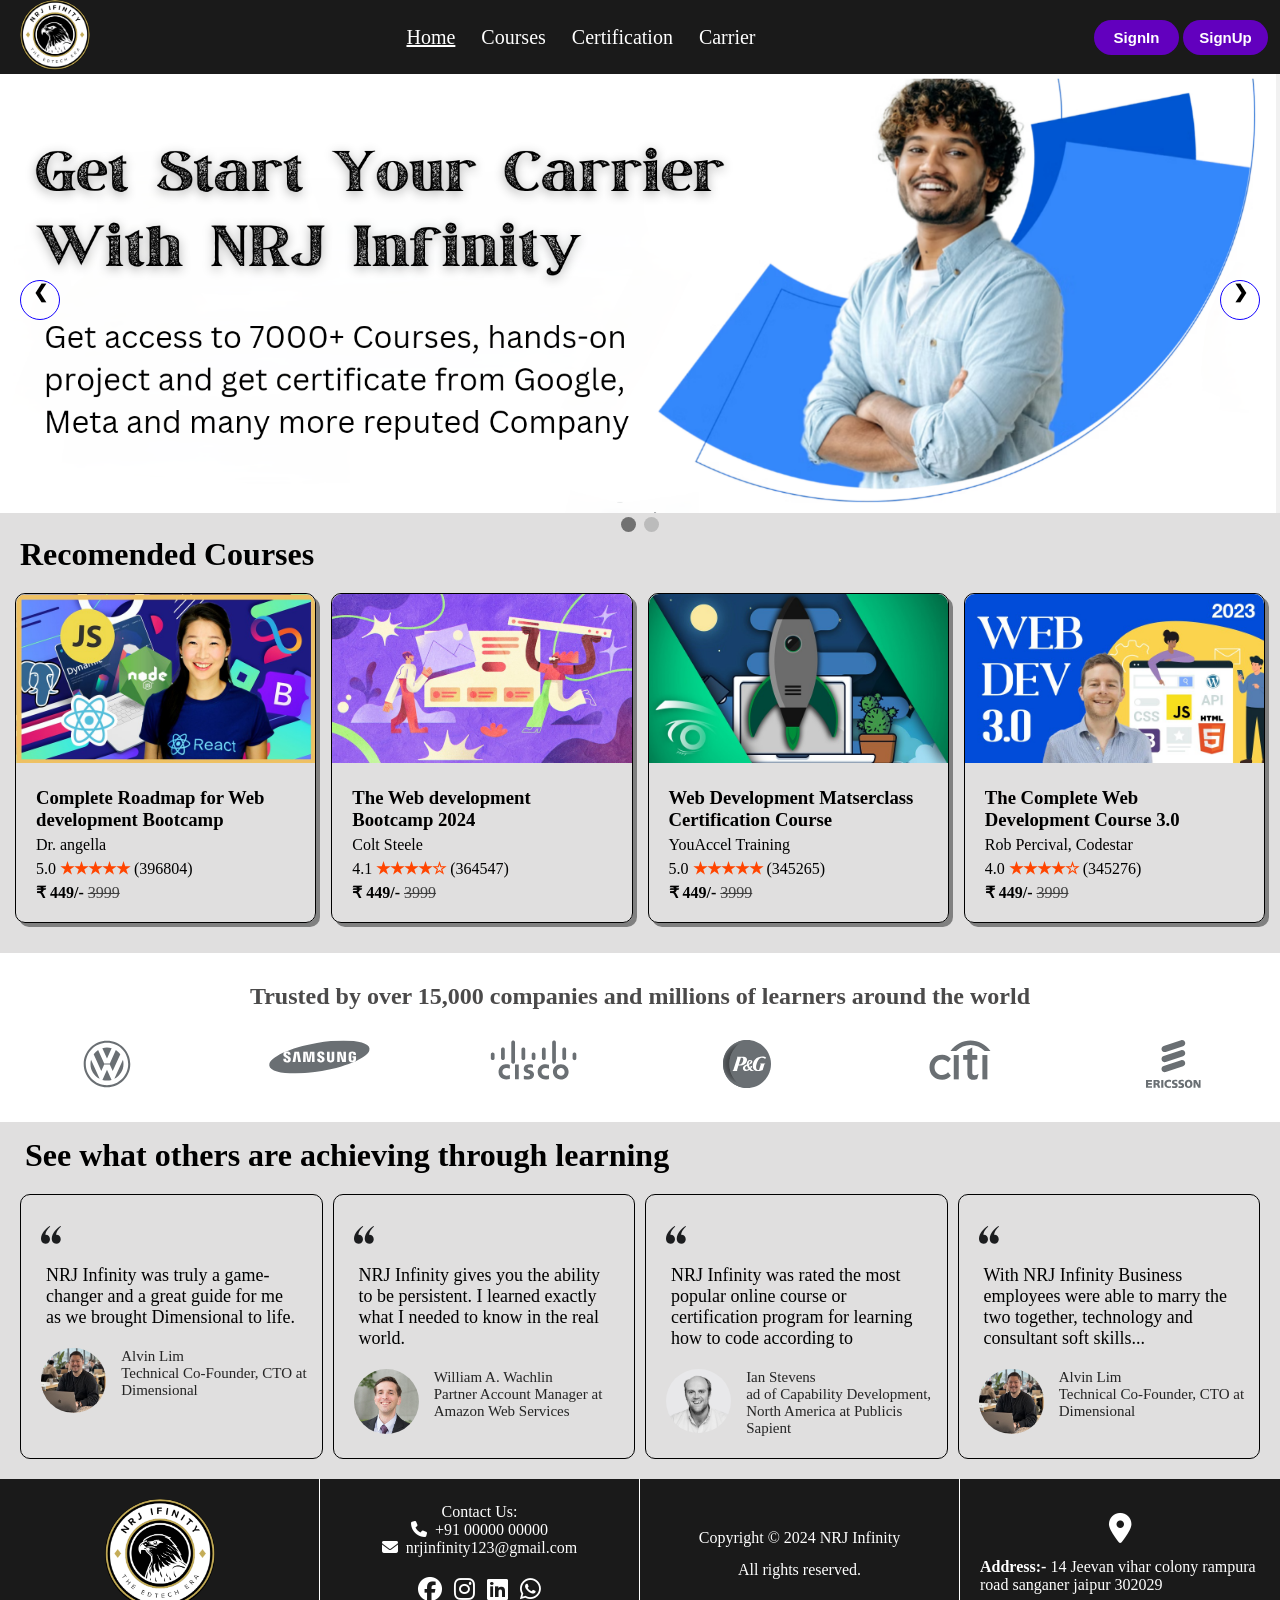
<file: index.html>
<!DOCTYPE html>
<html lang="en">

<head>
    <meta charset="UTF-8">
    <meta name="viewport" content="width=device-width, initial-scale=1.0">
    <title>Document</title>
    <link rel="stylesheet" href="https://cdnjs.cloudflare.com/ajax/libs/font-awesome/6.6.0/css/all.min.css" />
    <link rel="stylesheet" href="css/style.css">
</head>

<body>

    <!-- navigation bar -->
    <nav>
        <div class="logo">
            <img src="assets/images/logo.png" width="70px" height="70px" alt="Brand Logo">
        </div>
        <div class="openMenu"><i class="fa fa-bars"></i></div>
        <ul class="mainMenu">
            <li><a style="text-decoration: underline;" href="index.html">Home</a></li>
            <li><a href="courses.html">Courses</a></li>
            <li><a href="certification.html">Certification</a></li>
            <li><a href="carrier.html">Carrier</a></li>
            <div class="closeMenu"><i class="fa fa-times"></i></div>
            <span class="icons">
                <a href="#" target="_blank"> <i class="fab fa-facebook"></i></a>
                <a href="#" target="_blank"><i class="fab fa-instagram"></i></a>
                <a href="#" target="_blank"><i class="fab fa-linkedin"></i></a>
                <a href="#" target="_blank"><i class="fab fa-whatsapp"></i> </a>
            </span>
            <div class="signin-signup-mob">
                <a href="signin.html"><button class="signin">SignIn</button></a>
                <a href="signup.html"><button class="signup">SignUp</button></a>
            </div>
        </ul>
        <div class="signin-signup">
            <a href="signin.html"><button class="signin">SignIn</button></a>
            <a href="signup.html"><button class="signup">SignUp</button></a>
        </div>


    </nav>

    <!-- body -->

    <main>

        <!-- carousels -->

        <div class="slideshow-container">
            <div class="mySlides fade">
                <img src="assets/images/carousels/carousel1.png" style="width:100%">
            </div>

            <div class="mySlides fade">
                <img src="assets/images/carousels/carousel2.png" style="width:100%">
            </div>

            <a class="prev" onclick="plusSlides(-1)">&#10094;</a>
            <a class="next" onclick="plusSlides(1)">&#10095;</a>

            <div style="text-align:center">
                <span class="dot" onclick="currentSlide(1)"></span>
                <span class="dot" onclick="currentSlide(2)"></span>
            </div>

        </div>

        <!-- recomended course -->
        <div class="recomended-course-container">
            <h1>Recomended Courses</h1>
            <div class="recomended-course">
                <div class="card card1">
                    <div class="course-thumbnail">
                        <img src="assets/images/course1.jpg" width="100%" height="100%" alt="Not Load">
                    </div>
                    <div class="course-about">
                        <h3>Complete Roadmap for Web development Bootcamp</h3>
                        <span>Dr. angella </span>
                        <span>5.0 <b style="color: orangered;">★★★★★</b> (396804)</span>
                        <span style="font-weight: bold;">₹ 449/- <s
                                style="font-weight: 100; color: rgb(64, 64, 64);">3999</s></span>
                    </div>
                </div>
                <div class="card card2">
                    <div class="course-thumbnail">
                        <img src="assets/images/course2.jpg" width="100%" height="100%" alt="Not Load">
                    </div>
                    <div class="course-about">
                        <h3>The Web development Bootcamp 2024</h3>
                        <span>Colt Steele</span>
                        <span>4.1 <b style="color: orangered;">★★★★☆</b> (364547)</span>
                        <span style="font-weight: bold;">₹ 449/- <s
                                style="font-weight: 100; color: rgb(64, 64, 64);">3999</s></span>
                    </div>
                </div>
                <div class="card card3">
                    <div class="course-thumbnail">
                        <img src="assets/images/course3.jpg" width="100%" height="100%" alt="Not Load">
                    </div>
                    <div class="course-about">
                        <h3>Web Development Matserclass Certification Course</h3>
                        <span>YouAccel Training</span>
                        <span>5.0 <b style="color: orangered;">★★★★★</b> (345265)</span>
                        <span style="font-weight: bold;">₹ 449/- <s
                                style="font-weight: 100; color: rgb(64, 64, 64);">3999</s></span>
                    </div>
                </div>
                <div class="card card4">
                    <div class="course-thumbnail">
                        <img src="assets/images/course4.jpg" width="100%" height="100%" alt="Not Load">
                    </div>
                    <div class="course-about">
                        <h3>The Complete Web Development Course 3.0</h3>
                        <span>Rob Percival, Codestar</span>
                        <span>4.0 <b style="color: orangered;">★★★★☆</b> (345276)</span>
                        <span style="font-weight: bold;">₹ 449/- <s
                                style="font-weight: 100; color: rgb(64, 64, 64);">3999</s></span>
                    </div>
                </div>
            </div>
        </div>

        <!-- trusted companies name -->

        <div class="trusted-companies">
            <h2>Trusted by over 15,000 companies and millions of learners around the world</h2>
            <div class="companies-name">
                <div class="company-logo">
                    <img src="assets/logo/logo1.svg" alt="Not load">
                </div>
                <div class="company-logo">
                    <img src="assets/logo/logo2.svg" alt="Not load">
                </div>
                <div class="company-logo">
                    <img src="assets/logo/logo3.svg" alt="Not load">
                </div>
                <div class="company-logo">
                    <img src="assets/logo/logo4.svg" alt="Not load">
                </div>
                <div class="company-logo">
                    <img src="assets/logo/logo5.svg" alt="Not load">
                </div>
                <div class="company-logo">
                    <img src="assets/logo/logo6.svg" alt="Not load">
                </div>
            </div>
        </div>

        <!-- feedback -->

        <div class="feedback-container">

            <h1 style="margin: 15px 0 0 25px;">See what others are achieving through learning</h1>

            <div class="feedback">
                <div class="feedback-box">
                    <span>
                        <img src="assets/logo/quote.svg" width="20" height="20" style="margin: 10px 10px 10px 0;"
                            alt="">
                    </span>
                    <p style="padding: 5px;">NRJ Infinity was truly a game-changer and a great guide for me as we
                        brought Dimensional to life.</p>
                    <div class="name-image">
                        <div class="image-box">
                            <div class="image">
                                <img src="assets/images/first.jpeg" width="100%" height="100%" alt="Not Load">
                            </div>
                        </div>
                        <div class="name">
                            <p>Alvin Lim</p>
                            <p>Technical Co-Founder, CTO at Dimensional</p>
                        </div>
                    </div>
                </div>
                <div class="feedback-box">
                    <span>
                        <img src="assets/logo/quote.svg" width="20" height="20" style="margin: 10px 10px 10px 0;"
                            alt="">
                    </span>
                    <p style="padding: 5px;">NRJ Infinity gives you the ability to be persistent. I learned exactly what
                        I needed to know in the real world.</p>
                    <div class="name-image">
                        <div class="image-box">
                            <div class="image">
                                <img src="assets/images/second.jpeg" width="100%" height="100%" alt="Not Load">
                            </div>
                        </div>
                        <div class="name">
                            <p>William A. Wachlin</p>
                            <p>Partner Account Manager at Amazon Web Services</p>
                        </div>
                    </div>
                </div>
                <div class="feedback-box">
                    <span>
                        <img src="assets/logo/quote.svg" width="20" height="20" style="margin: 10px 10px 10px 0;"
                            alt="">
                    </span>
                    <p style="padding: 5px;">NRJ Infinity was rated the most popular online course or certification
                        program for learning how to code
                        according to</p>
                    <div class="name-image">
                        <div class="image-box">
                            <div class="image">
                                <img src="assets/images/third.png" width="100%" height="100%" alt="Not Load">
                            </div>
                        </div>
                        <div class="name">
                            <p>Ian Stevens</p>
                            <p>ad of Capability Development, North America at Publicis Sapient</p>
                        </div>
                    </div>
                </div>
                <div class="feedback-box">
                    <span>
                        <img src="assets/logo/quote.svg" width="20" height="20" style="margin: 10px 10px 10px 0;"
                            alt="">
                    </span>
                    <p style="padding: 5px;">With NRJ Infinity Business employees were able to marry the two together,
                        technology and consultant soft skills...</p>
                    <div class="name-image">
                        <div class="image-box">
                            <div class="image">
                                <img src="assets/images/first.jpeg" width="100%" height="100%" alt="Not Load">
                            </div>
                        </div>
                        <div class="name">
                            <p>Alvin Lim</p>
                            <p>Technical Co-Founder, CTO at Dimensional</p>
                        </div>
                    </div>
                </div>
            </div>
        </div>

    </main>

    <!-- footer -->

    <footer>
        <div class="box box1">
            <img src="assets/images/logo.png" width="110px" height="110px" alt="Brand Logo">
        </div>
        <div class="box box2">
            <span>Contact Us:</span>
            <span><i class="fa-solid fa-phone" style="color: white;"></i>&nbsp +91 00000 00000</span>
            <span><i class="fa-solid fa-envelope" style="color: white;"></i>&nbsp nrjinfinity123@gmail.com</span>
            <div class="link">
                <a href="#" target="_blank"> <i class="fab fa-facebook"></i></a>
                <a href="#" target="_blank"><i class="fab fa-instagram"></i></a>
                <a href="#" target="_blank"><i class="fab fa-linkedin"></i></a>
                <a href="#" target="_blank"><i class="fab fa-whatsapp"></i> </a>
            </div>

        </div>
        <div class="box box3">
            <p>Copyright &copy; 2024 NRJ Infinity</p>
            <p>All rights reserved.</p>
        </div>
        <div class="box box4">
            <a href="#" target="_blank"><i class="fa-solid fa-location-dot" style="color: white;"></i></i> </a>
            <p><b>Address:-</b> 14 Jeevan vihar colony rampura road sanganer jaipur 302029</p>
        </div>
    </footer>


    <script src="js/script.js"></script>
</body>

</html>
</file>
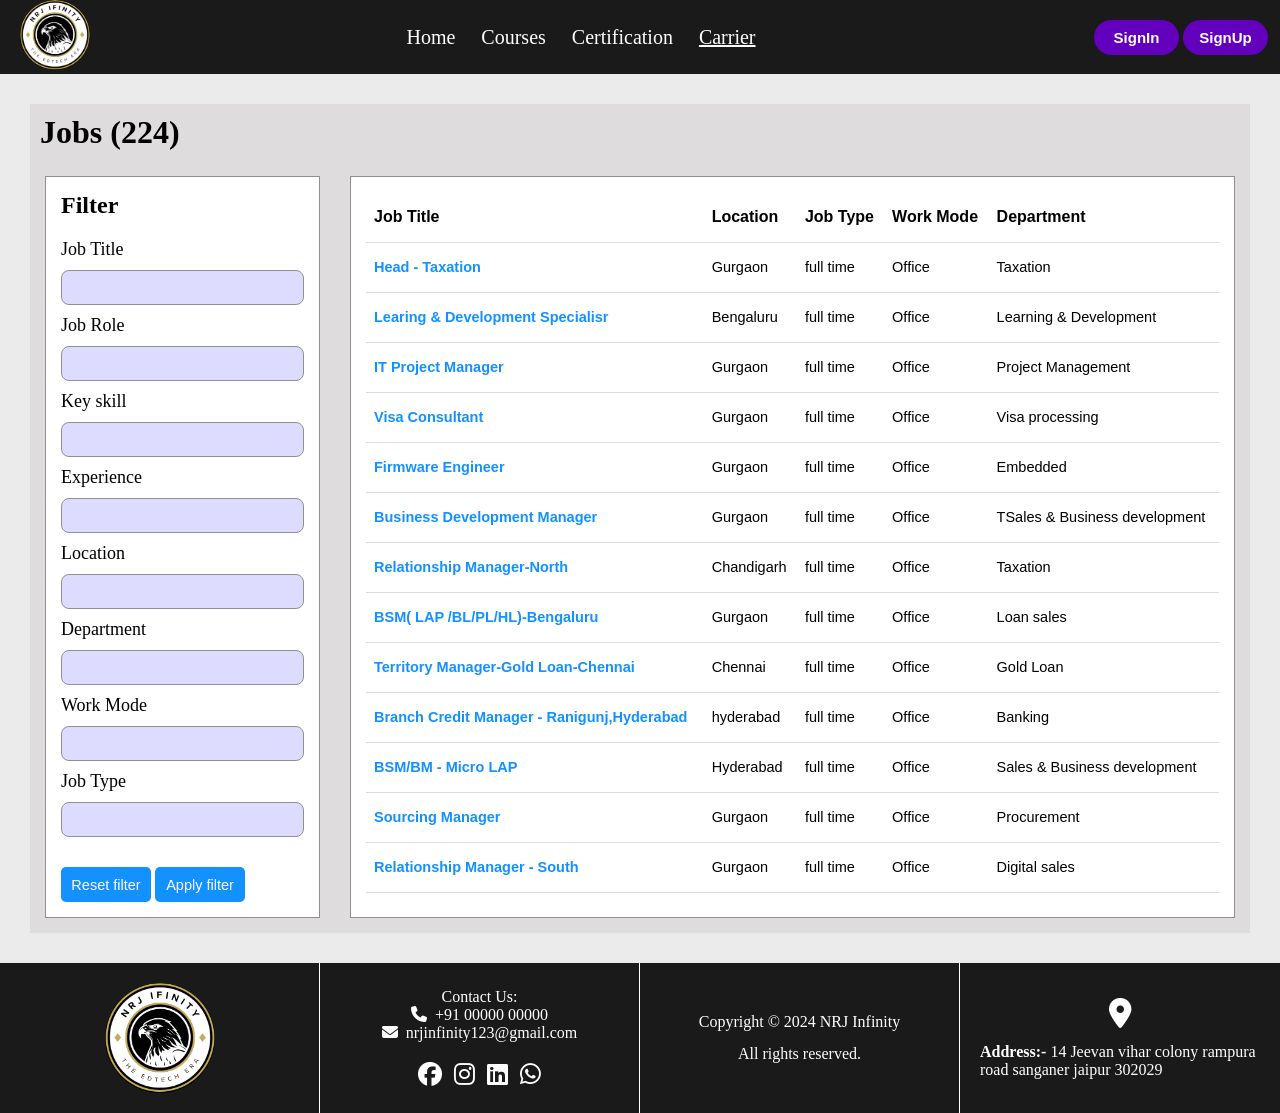
<file: carrier.html>
<!DOCTYPE html>
<html lang="en">

<head>
    <meta charset="UTF-8">
    <meta name="viewport" content="width=device-width, initial-scale=1.0">
    <title>Document</title>
    <link rel="stylesheet" href="https://cdnjs.cloudflare.com/ajax/libs/font-awesome/6.6.0/css/all.min.css" />
    <link rel="stylesheet" href="css/carrier.css">
</head>

<body>

    <!-- navigation bar -->
    <nav>
        <div class="logo">
            <img src="assets/images/logo.png" width="70px" height="70px" alt="Brand Logo">
        </div>
        <div class="openMenu"><i class="fa fa-bars"></i></div>
        <ul class="mainMenu">
            <li><a href="index.html">Home</a></li>
            <li><a href="courses.html">Courses</a></li>
            <li><a href="certification.html">Certification</a></li>
            <li><a style="text-decoration: underline;" href="carrier.html">Carrier</a></li>
            <div class="closeMenu"><i class="fa fa-times"></i></div>
            <span class="icons">
                <a href="#" target="_blank"> <i class="fab fa-facebook"></i></a>
                <a href="#" target="_blank"><i class="fab fa-instagram"></i></a>
                <a href="#" target="_blank"><i class="fab fa-linkedin"></i></a>
                <a href="#" target="_blank"><i class="fab fa-whatsapp"></i> </a>
            </span>
            <div class="signin-signup-mob">
                <a href="signin.html"><button class="signin">SignIn</button></a>
                <a href="signup.html"><button class="signup">SignUp</button></a>
            </div>
        </ul>
        <div class="signin-signup">
            <a href="signin.html"><button class="signin">SignIn</button></a>
            <a href="signup.html"><button class="signup">SignUp</button></a>
        </div>


    </nav>

    <!-- body -->

    <main>
        <div class="container">
            <div class="top">
                <h1>Jobs (224)</h1>
            </div>

            <div class="filter-list">
                <div class="card filter">
                    <h2>Filter</h2>
                    <form action="">
                        <label for="job-title">Job Title</label> 
                        <input type="text" class="job-title" id="job-title">
                        <label for="job-title">Job Role</label> 
                        <input type="text" class="job-role" id="job-role">
                        <label for="job-title">Key skill</label> 
                        <input type="text" class="key-skill" id="key-skill">
                        <label for="job-title">Experience</label> 
                        <input type="text" class="Experience" id="Experience">
                        <label for="job-title">Location</label> 
                        <input type="text" class="Location" id="Location">
                        <label for="job-title">Department</label> 
                        <input type="text" class="Department" id="Department">
                        <label for="job-title">Work Mode</label> 
                        <input type="text" class="Work-mode" id="work-mode">
                        <label for="job-title">Job Type</label> 
                        <input type="text" class="job-type" id="job-type">

                        <div class="buttons">
                            <button type="reset" class="reset">Reset filter</button>
                            <button type="submit" class="apply">Apply filter</button>
                        </div>
                   </form>
                </div>
                <div class="card list">
                    <table>
                         <tr>
                            <th>Job Title</th>
                            <th>Location</th>
                            <th>Job Type</th>
                            <th>Work Mode</th>
                            <th>Department</th>
                         </tr>
                         <tr>
                            <td><a href="">Head - Taxation</a></td>
                            <td>Gurgaon</td>
                            <td>full time</td>
                            <td>Office</td>
                            <td>Taxation</td>
                         </tr>
                         <tr>
                            <td><a href="">Learing & Development Specialisr</a></td>
                            <td>Bengaluru</td>
                            <td>full time</td>
                            <td>Office</td>
                            <td>Learning & Development</td>
                         </tr>
                         <tr>
                            <td><a href="">IT Project Manager</a></td>
                            <td>Gurgaon</td>
                            <td>full time</td>
                            <td>Office</td>
                            <td>Project Management</td>
                         </tr>
                         <tr>
                            <td><a href="">Visa Consultant</a></td>
                            <td>Gurgaon</td>
                            <td>full time</td>
                            <td>Office</td>
                            <td>Visa processing</td>
                         </tr>
                         <tr>
                            <td><a href="">Firmware Engineer</a></td>
                            <td>Gurgaon</td>
                            <td>full time</td>
                            <td>Office</td>
                            <td>Embedded</td>
                         </tr>
                         <tr>
                            <td><a href="">Business Development Manager</a></td>
                            <td>Gurgaon</td>
                            <td>full time</td>
                            <td>Office</td>
                            <td>TSales & Business development</td>
                         </tr>
                         <tr>
                            <td><a href="">Relationship Manager-North</a></td>
                            <td>Chandigarh</td>
                            <td>full time</td>
                            <td>Office</td>
                            <td>Taxation</td>
                         </tr>
                         <tr>
                            <td><a href="">BSM( LAP /BL/PL/HL)-Bengaluru</a></td>
                            <td>Gurgaon</td>
                            <td>full time</td>
                            <td>Office</td>
                            <td>Loan sales</td>
                         </tr>
                         <tr>
                            <td><a href="">Territory Manager-Gold Loan-Chennai</a></td>
                            <td>Chennai</td>
                            <td>full time</td>
                            <td>Office</td>
                            <td>Gold Loan</td>
                         </tr>
                         <tr>
                            <td><a href="">Branch Credit Manager - Ranigunj,Hyderabad</a></td>
                            <td>hyderabad</td>
                            <td>full time</td>
                            <td>Office</td>
                            <td>Banking</td>
                         </tr>
                         <tr>
                            <td><a href="">BSM/BM - Micro LAP</a></td>
                            <td>Hyderabad</td>
                            <td>full time</td>
                            <td>Office</td>
                            <td>Sales & Business development</td>
                         </tr>
                         <tr>
                            <td><a href="">Sourcing Manager</a></td>
                            <td>Gurgaon</td>
                            <td>full time</td>
                            <td>Office</td>
                            <td>Procurement</td>
                         </tr>
                         <tr>
                            <td><a href="">Relationship Manager - South</a></td>
                            <td>Gurgaon</td>
                            <td>full time</td>
                            <td>Office</td>
                            <td>Digital sales</td>
                         </tr>
                        
                         
                    </table>
                </div>
            </div>

        </div>

                     
    </main>

    <!-- footer -->

    <footer>
        <div class="box box1">
            <img src="assets/images/logo.png" width="110px" height="110px" alt="Brand Logo">
        </div>
        <div class="box box2">
            <span>Contact Us:</span>
            <span><i class="fa-solid fa-phone" style="color: white;"></i>&nbsp +91 00000 00000</span>
            <span><i class="fa-solid fa-envelope" style="color: white;"></i>&nbsp nrjinfinity123@gmail.com</span>
            <div class="link">
                <a href="#" target="_blank"> <i class="fab fa-facebook"></i></a>
                <a href="#" target="_blank"><i class="fab fa-instagram"></i></a>
                <a href="#" target="_blank"><i class="fab fa-linkedin"></i></a>
                <a href="#" target="_blank"><i class="fab fa-whatsapp"></i> </a>
            </div>

        </div>
        <div class="box box3">
            <p>Copyright &copy; 2024 NRJ Infinity</p>
            <p>All rights reserved.</p>
        </div>
        <div class="box box4">
            <a href="#" target="_blank"><i class="fa-solid fa-location-dot" style="color: white;"></i></i> </a>
            <p><b>Address:-</b> 14 Jeevan vihar colony rampura road sanganer jaipur 302029</p>
        </div>
    </footer>

    <script src="js/script.js"></script>
</body>

</html>
</file>
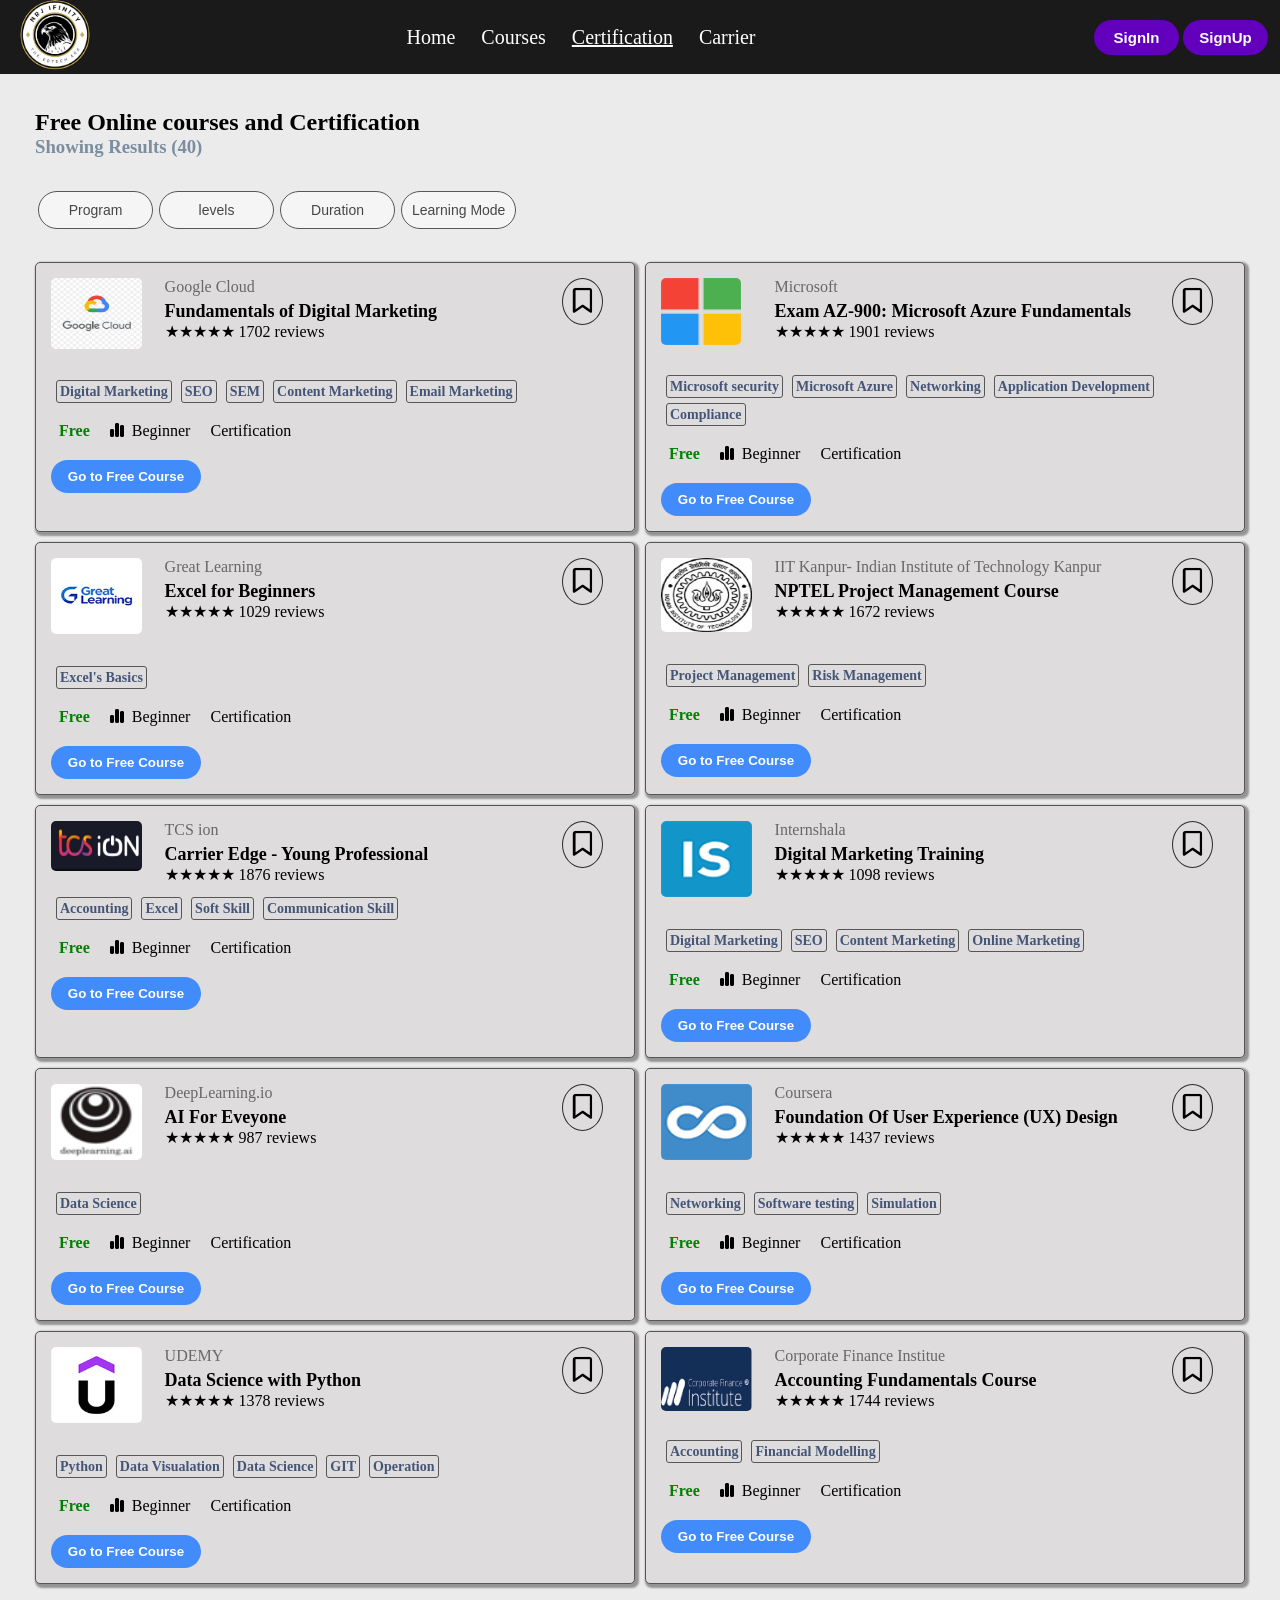
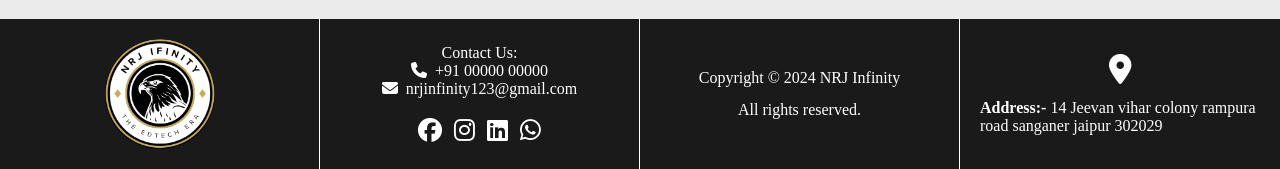
<file: certification.html>
<!DOCTYPE html>
<html lang="en">

<head>
    <meta charset="UTF-8">
    <meta name="viewport" content="width=device-width, initial-scale=1.0">
    <title>Document</title>
    <link rel="stylesheet" href="https://cdnjs.cloudflare.com/ajax/libs/font-awesome/6.6.0/css/all.min.css" />
    <link rel="stylesheet" href="css/certification.css">
</head>

<body>

    <!-- navigation bar -->
    <nav>
        <div class="logo">
            <img src="assets/images/logo.png" width="70px" height="70px" alt="Brand Logo">
        </div>
        <div class="openMenu"><i class="fa fa-bars"></i></div>
        <ul class="mainMenu">
            <li><a href="index.html">Home</a></li>
            <li><a href="courses.html">Courses</a></li>
            <li><a style="text-decoration: underline;" href="certification.html">Certification</a></li>
            <li><a href="carrier.html">Carrier</a></li>
            <div class="closeMenu"><i class="fa fa-times"></i></div>
            <span class="icons">
                <a href="#" target="_blank"> <i class="fab fa-facebook"></i></a>
                <a href="#" target="_blank"><i class="fab fa-instagram"></i></a>
                <a href="#" target="_blank"><i class="fab fa-linkedin"></i></a>
                <a href="#" target="_blank"><i class="fab fa-whatsapp"></i> </a>
            </span>
            <div class="signin-signup-mob">
                <a href="signin.html"><button class="signin">SignIn</button></a>
                <a href="signup.html"><button class="signup">SignUp</button></a>
            </div>
        </ul>
        <div class="signin-signup">
            <a href="signin.html"><button class="signin">SignIn</button></a>
            <a href="signup.html"><button class="signup">SignUp</button></a>
        </div>


    </nav>

    <!-- body -->

    <main>

        <div class="description">
            <h2>Free Online courses and Certification</h2>
            <h3 style="color: rgb(123, 141, 160);">Showing Results (40)</h3>
            <div style="display: flex;">
                <div class="dropdown">
                    <button onclick="Function1(1)" class="dropbtn">Program</button>
                    <div id="Dropdown-content1" class="dropdown-content">
                      <p><span><input type="checkbox" id="checkbox"></span><span><label for="checkbox">Self Placed</label></span></p>
                      <p><span><input type="checkbox" id="checkbox"></span><span><label for="checkbox">Certification</label></span></p>
                      <p><span><input type="checkbox" id="checkbox"></span><span><label for="checkbox">Diploma</label></span></p>
                      <p><span><input type="checkbox" id="checkbox"></span><span><label for="checkbox">UnderGraduate</label></span></p>
                      <p><span><input type="checkbox" id="checkbox"></span><span><label for="checkbox">PostGraduate</label></span></p>
                    </div>
                </div>
                <div class="dropdown">
                    <button onclick="Function1(2)" class="dropbtn">levels</button>
                    <div id="Dropdown-content2" class="dropdown-content">
                        <p><span><input type="checkbox" id="checkbox"></span><span><label for="checkbox">Beginner</label></span></p>
                        <p><span><input type="checkbox" id="checkbox"></span><span><label for="checkbox">Intermediate</label></span></p>
                        <p><span><input type="checkbox" id="checkbox"></span><span><label for="checkbox">Expert</label></span></p>
                        <p><span><input type="checkbox" id="checkbox"></span><span><label for="checkbox">All Level</label></span></p>
                    </div>
                </div>
                <div class="dropdown">
                    <button onclick="Function1(3)" class="dropbtn">Duration</button>
                    <div id="Dropdown-content3" class="dropdown-content">
                        <p><span><input type="checkbox" id="checkbox"></span><span><label for="checkbox">Less than 1 month</label></span></p>
                        <p><span><input type="checkbox" id="checkbox"></span><span><label for="checkbox">1 month to 3 months</label></span></p>
                        <p><span><input type="checkbox" id="checkbox"></span><span><label for="checkbox">3 months to 6 months</label></span></p>
                        <p><span><input type="checkbox" id="checkbox"></span><span><label for="checkbox">6 months to 12 months</label></span></p>
                        <p><span><input type="checkbox" id="checkbox"></span><span><label for="checkbox">More than 12 months</label></span></p>
                    </div>
                </div>
                <div class="dropdown">
                    <button onclick="Function1(4)" class="dropbtn">Learning Mode</button>
                    <div id="Dropdown-content4" class="dropdown-content">
                        <p><span><input type="checkbox" id="checkbox"></span><span><label for="checkbox">Online Self Study</label></span></p>
                        <p><span><input type="checkbox" id="checkbox"></span><span><label for="checkbox">Online Classroom</label></span></p>
                        <p><span><input type="checkbox" id="checkbox"></span><span><label for="checkbox">Blended Classroom</label></span></p>
                        <p><span><input type="checkbox" id="checkbox"></span><span><label for="checkbox">Classroom</label></span></p>
                    </div>
                </div>
              </div>
        </div>
        <div class="certification-container">
            <div class="certification-courses course1">
                <div class="about-course">
                    <div class="logo">
                        <img src="assets/images/Certification-Course/course1.jpeg" width="80%" height="80%" alt="">
                    </div>
                    <div class="about">
                        <span>Google Cloud</span>
                        <span>Fundamentals of Digital Marketing</span>
                        <span>★★★★★  1702 reviews</span>
                    </div>
                    <div class="bookmark">
                        <i style="background-color: transparent;" id="bookmark1" class="fa-regular fa-bookmark" onclick="bookmark_color(1)"></i>
                    </div>
                </div>

                <div class="skill">
                    <span>Digital Marketing</span>
                    <span>SEO</span>
                    <span>SEM</span>
                    <span>Content Marketing</span>
                    <span>Email Marketing</span>
                </div>

                <div class="detail">
                    <span style="color: green; font-weight: bold;">Free</span>
                    <span><i class="fa-solid fa-chart-simple"></i>&nbsp Beginner</span>
                    <span>Certification</span>
                </div>
                <button>Go to Free Course</button>
            </div>
            <div class="certification-courses course2">
                <div class="about-course">
                    <div class="logo">
                        <img src="assets/images/Certification-Course/course2.png" width="70%" height="80%" alt="">
                    </div>
                    <div class="about">
                        <span>Microsoft</span>
                        <span>Exam AZ-900: Microsoft Azure Fundamentals</span>
                        <span>★★★★★  1901 reviews</span>
                    </div>
                    <div class="bookmark">
                        <i style="background-color: transparent;" id="bookmark2" class="fa-regular fa-bookmark" onclick="bookmark_color(2)"></i>
                    </div>
                </div>

                <div class="skill">
                    <span>Microsoft security</span>
                    <span>Microsoft Azure</span>
                    <span>Networking</span>
                    <span>Application Development</span>
                    <span>Compliance</span>
                </div>

                <div class="detail">
                    <span style="color: green; font-weight: bold;">Free</span>
                    <span><i class="fa-solid fa-chart-simple"></i>&nbsp Beginner</span>
                    <span>Certification</span>
                </div>
                <button>Go to Free Course</button>
            </div>
            <div class="certification-courses course3">
                <div class="about-course">
                    <div class="logo">
                        <img src="assets/images/Certification-Course/course3.png" width="80%" height="80%" alt="">
                    </div>
                    <div class="about">
                        <span>Great Learning</span>
                        <span>Excel for Beginners</span>
                        <span>★★★★★  1029 reviews</span>
                    </div>
                    <div class="bookmark">
                        <i style="background-color: transparent;" id="bookmark3" class="fa-regular fa-bookmark" onclick="bookmark_color(3)"></i>
                    </div>
                </div>

                <div class="skill">
                    <span>Excel's Basics</span>
                </div>

                <div class="detail">
                    <span style="color: green; font-weight: bold;">Free</span>
                    <span><i class="fa-solid fa-chart-simple"></i>&nbsp Beginner</span>
                    <span>Certification</span>
                </div>
                <button>Go to Free Course</button>
            </div>
            <div class="certification-courses course4">
                <div class="about-course">
                    <div class="logo">
                        <img src="assets/images/Certification-Course/course4.jpg" width="80%" height="80%" alt="">
                    </div>
                    <div class="about">
                        <span>IIT Kanpur- Indian Institute of Technology Kanpur</span>
                        <span>NPTEL Project Management Course</span>
                        <span>★★★★★  1672 reviews</span>
                    </div>
                    <div class="bookmark">
                        <i style="background-color: transparent;" id="bookmark4" class="fa-regular fa-bookmark" onclick="bookmark_color(4)"></i>
                    </div>
                </div>

                <div class="skill">
                    <span>Project Management</span>
                    <span>Risk Management</span>
                </div>

                <div class="detail">
                    <span style="color: green; font-weight: bold;">Free</span>
                    <span><i class="fa-solid fa-chart-simple"></i>&nbsp Beginner</span>
                    <span>Certification</span>
                </div>
                <button>Go to Free Course</button>
            </div>
            <div class="certification-courses course5">
                <div class="about-course">
                    <div class="logo">
                        <img src="assets/images/Certification-Course/course5.jpeg" width="80%" height="80%" alt="">
                    </div>
                    <div class="about">
                        <span>TCS ion</span>
                        <span>Carrier Edge - Young Professional</span>
                        <span>★★★★★  1876 reviews</span>
                    </div>
                    <div class="bookmark">
                        <i style="background-color: transparent;" id="bookmark5" class="fa-regular fa-bookmark" onclick="bookmark_color(5)"></i>
                    </div>
                </div>

                <div class="skill">
                    <span>Accounting</span>
                    <span>Excel</span>
                    <span>Soft Skill</span>
                    <span>Communication Skill</span>
                </div>

                <div class="detail">
                    <span style="color: green; font-weight: bold;">Free</span>
                    <span><i class="fa-solid fa-chart-simple"></i>&nbsp Beginner</span>
                    <span>Certification</span>
                </div>
                <button>Go to Free Course</button>
            </div>
            <div class="certification-courses course6">
                <div class="about-course">
                    <div class="logo">
                        <img src="assets/images/Certification-Course/course6.png" width="80%" height="80%" alt="">
                    </div>
                    <div class="about">
                        <span>Internshala</span>
                        <span>Digital Marketing Training</span>
                        <span>★★★★★  1098 reviews</span>
                    </div>
                    <div class="bookmark">
                        <i style="background-color: transparent;" id="bookmark6" class="fa-regular fa-bookmark" onclick="bookmark_color(6)"></i>
                    </div>
                </div>

                <div class="skill">
                    <span>Digital Marketing</span>
                    <span>SEO</span>
                    <span>Content Marketing</span>
                    <span>Online Marketing</span>
                </div>

                <div class="detail">
                    <span style="color: green; font-weight: bold;">Free</span>
                    <span><i class="fa-solid fa-chart-simple"></i>&nbsp Beginner</span>
                    <span>Certification</span>
                </div>
                <button>Go to Free Course</button>
            </div>
            <div class="certification-courses course7">
                <div class="about-course">
                    <div class="logo">
                        <img src="assets/images/Certification-Course/course7.png" width="80%" height="80%" alt="">
                    </div>
                    <div class="about">
                        <span>DeepLearning.io</span>
                        <span>AI For Eveyone</span>
                        <span>★★★★★  987 reviews</span>
                    </div>
                    <div class="bookmark">
                        <i style="background-color: transparent;" id="bookmark7" class="fa-regular fa-bookmark" onclick="bookmark_color(7)"></i>
                    </div>
                </div>

                <div class="skill">
                    <span>Data Science</span>
                </div>

                <div class="detail">
                    <span style="color: green; font-weight: bold;">Free</span>
                    <span><i class="fa-solid fa-chart-simple"></i>&nbsp Beginner</span>
                    <span>Certification</span>
                </div>
                <button>Go to Free Course</button>
            </div>

            <div class="certification-courses course8">
                <div class="about-course">
                    <div class="logo">
                        <img src="assets/images/Certification-Course/course8.jpg" width="80%" height="80%" alt="">
                    </div>
                    <div class="about">
                        <span>Coursera</span>
                        <span>Foundation Of User Experience (UX) Design</span>
                        <span>★★★★★  1437 reviews</span>
                    </div>
                    <div class="bookmark">
                        <i style="background-color: transparent;" id="bookmark8" class="fa-regular fa-bookmark" onclick="bookmark_color(8)"></i>
                    </div>
                </div>

                <div class="skill">
                    <span>Networking</span>
                    <span>Software testing</span>
                    <span>Simulation</span>
                </div>

                <div class="detail">
                    <span style="color: green; font-weight: bold;">Free</span>
                    <span><i class="fa-solid fa-chart-simple"></i>&nbsp Beginner</span>
                    <span>Certification</span>
                </div>
                <button>Go to Free Course</button>
            </div>

            <div class="certification-courses course9">
                <div class="about-course">
                    <div class="logo">
                        <img src="assets/images/Certification-Course/course9.png" width="80%" height="80%" alt="">
                    </div>
                    <div class="about">
                        <span>UDEMY</span>
                        <span>Data Science with Python</span>
                        <span>★★★★★  1378 reviews</span>
                    </div>
                    <div class="bookmark">
                        <i style="background-color: transparent;" id="bookmark9" class="fa-regular fa-bookmark" onclick="bookmark_color(9)"></i>
                    </div>
                </div>

                <div class="skill">
                    <span>Python</span>
                    <span>Data Visualation</span>
                    <span>Data Science</span>
                    <span>GIT</span>
                    <span>Operation</span>
                </div>

                <div class="detail">
                    <span style="color: green; font-weight: bold;">Free</span>
                    <span><i class="fa-solid fa-chart-simple"></i>&nbsp Beginner</span>
                    <span>Certification</span>
                </div>
                <button>Go to Free Course</button>
            </div>

            <div class="certification-courses course10">
                <div class="about-course">
                    <div class="logo">
                        <img src="assets/images/Certification-Course/course10.jpeg" width="80%" height="80%" alt="">
                    </div>
                    <div class="about">
                        <span>Corporate Finance Institue</span>
                        <span>Accounting Fundamentals Course</span>
                        <span>★★★★★  1744 reviews</span>
                    </div>
                    <div class="bookmark">
                        <i style="background-color: transparent;" id="bookmark10" class="fa-regular fa-bookmark" onclick="bookmark_color(10)"></i>
                    </div>
                </div>

                <div class="skill">
                    <span>Accounting</span>
                    <span>Financial Modelling</span>
                </div>

                <div class="detail">
                    <span style="color: green; font-weight: bold;">Free</span>
                    <span><i class="fa-solid fa-chart-simple"></i>&nbsp Beginner</span>
                    <span>Certification</span>
                </div>
                <button>Go to Free Course</button>
            </div>
        </div>
         
    </main>

    <!-- footer -->

    <footer>
        <div class="box box1">
            <img src="assets/images/logo.png" width="110px" height="110px" alt="Brand Logo">
        </div>
        <div class="box box2">
            <span>Contact Us:</span>
            <span><i class="fa-solid fa-phone" style="color: white;"></i>&nbsp +91 00000 00000</span>
            <span><i class="fa-solid fa-envelope" style="color: white;"></i>&nbsp nrjinfinity123@gmail.com</span>
            <div class="link">
                <a href="#" target="_blank"> <i class="fab fa-facebook"></i></a>
                <a href="#" target="_blank"><i class="fab fa-instagram"></i></a>
                <a href="#" target="_blank"><i class="fab fa-linkedin"></i></a>
                <a href="#" target="_blank"><i class="fab fa-whatsapp"></i> </a>
            </div>

        </div>
        <div class="box box3">
            <p>Copyright &copy; 2024 NRJ Infinity</p>
            <p>All rights reserved.</p>
        </div>
        <div class="box box4">
            <a href="#" target="_blank"><i class="fa-solid fa-location-dot" style="color: white;"></i></i> </a>
            <p><b>Address:-</b> 14 Jeevan vihar colony rampura road sanganer jaipur 302029</p>
        </div>
    </footer>


    <script src="js/certification.js"></script>
    <script src="js/script.js"></script>
</body>

</html>
</file>
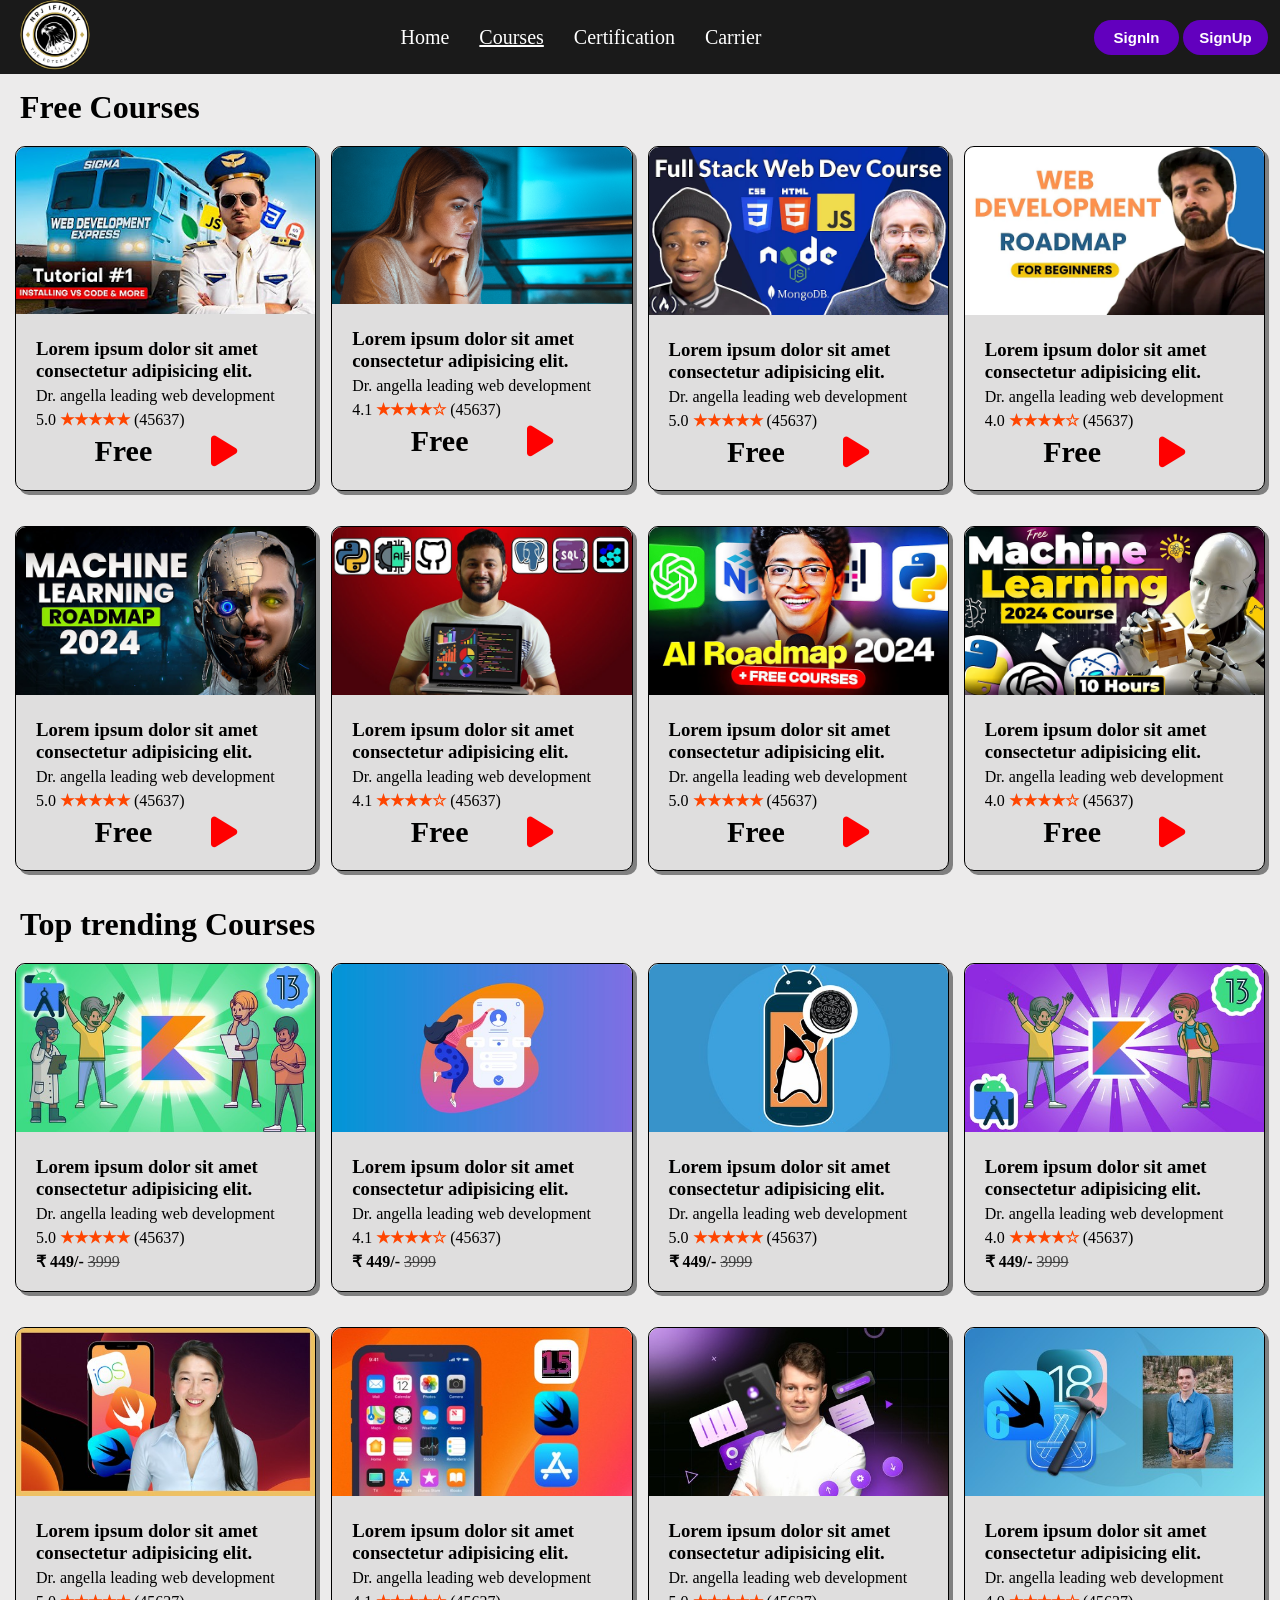
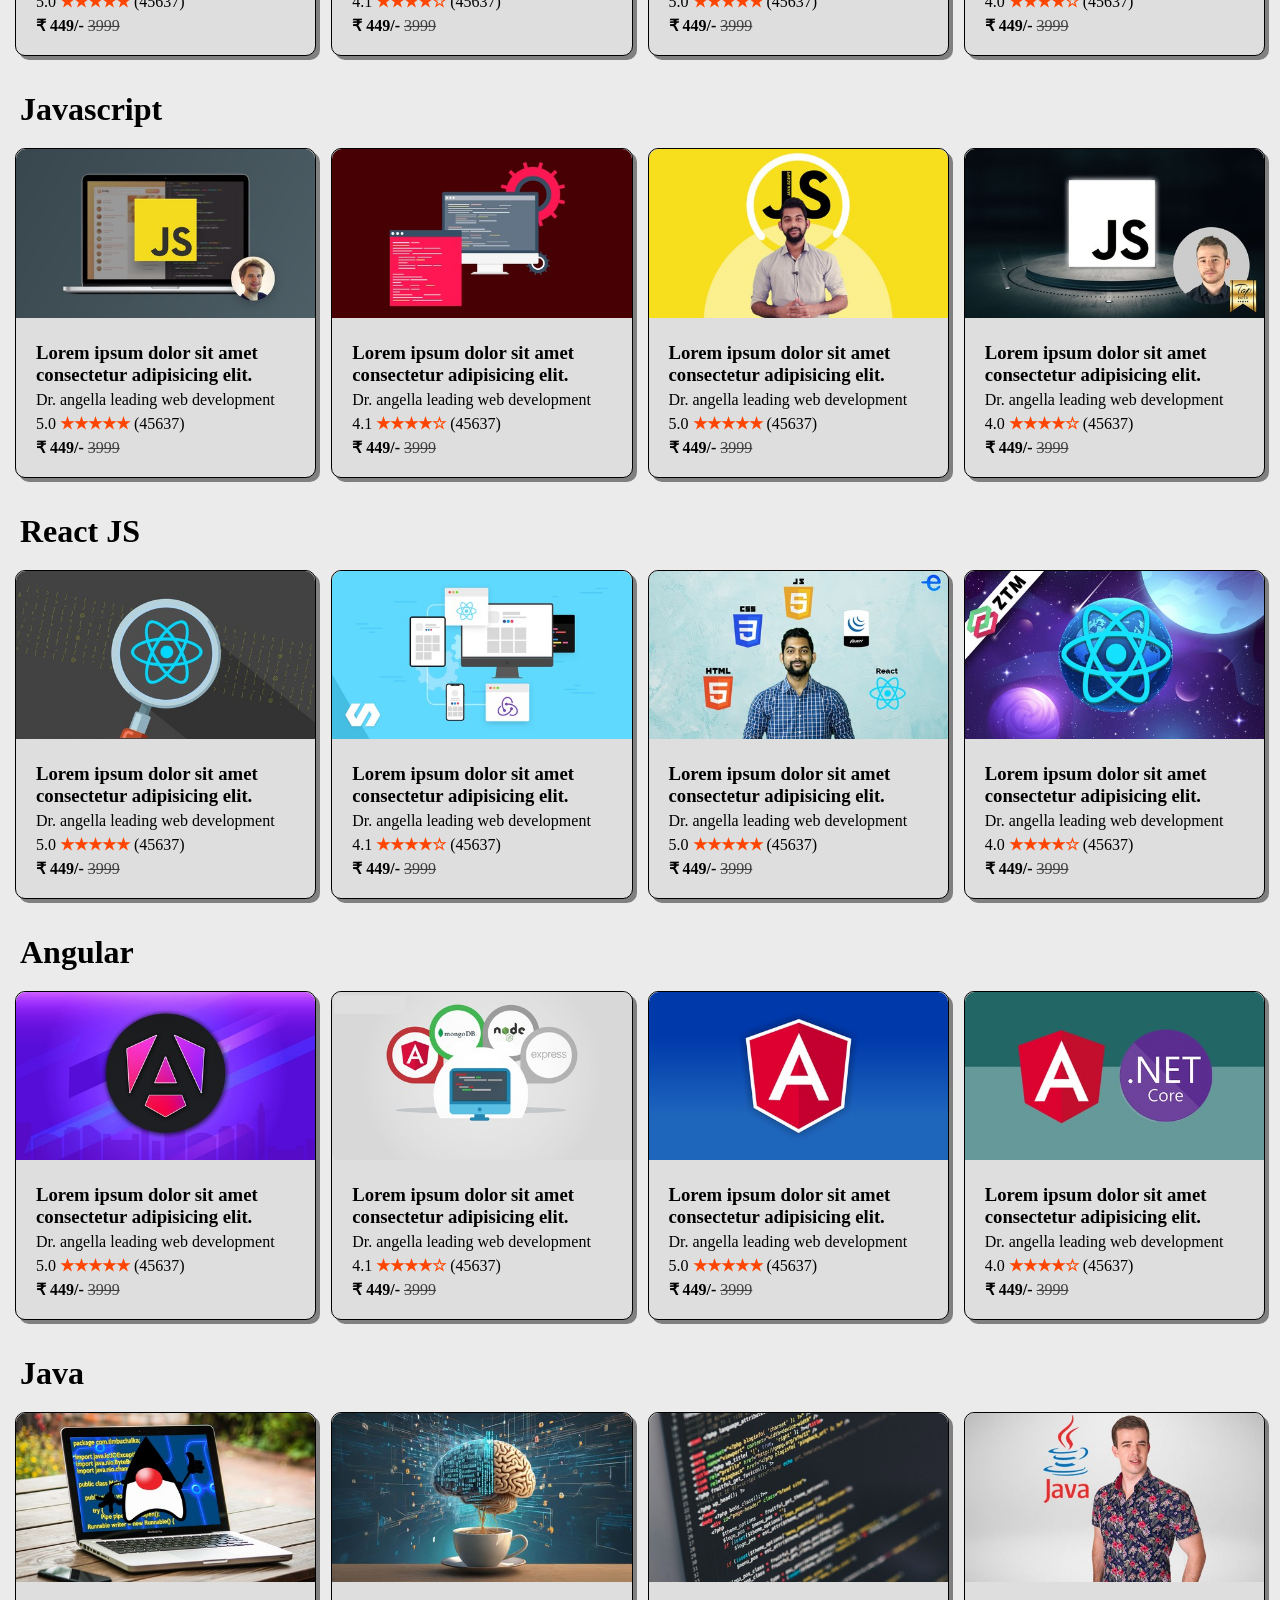
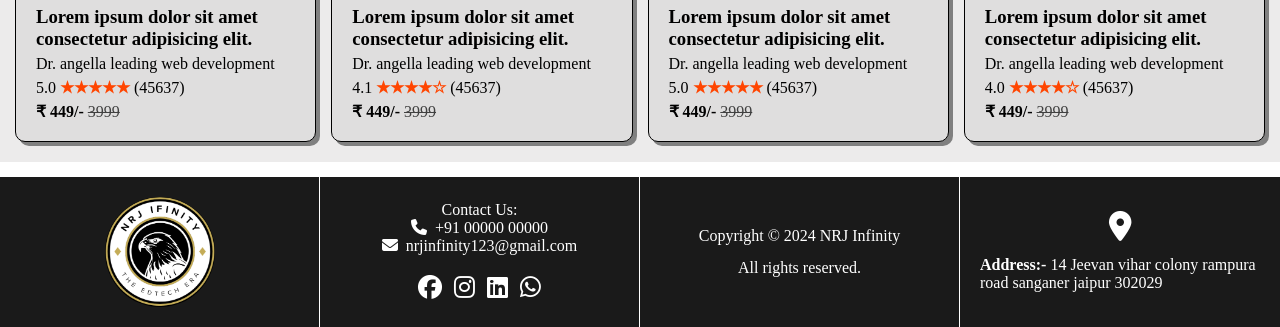
<file: courses.html>
<!DOCTYPE html>
<html lang="en">

<head>
    <meta charset="UTF-8">
    <meta name="viewport" content="width=device-width, initial-scale=1.0">
    <title>Document</title>
    <link rel="stylesheet" href="https://cdnjs.cloudflare.com/ajax/libs/font-awesome/6.6.0/css/all.min.css" />
    <link rel="stylesheet" href="css/courses.css">
</head>

<body>

    <!-- navigation bar -->
    <nav>
        <div class="logo">
            <img src="assets/images/logo.png" width="70px" height="70px" alt="Brand Logo">
        </div>
        <div class="openMenu"><i class="fa fa-bars"></i></div>
        <ul class="mainMenu">
            <li><a href="index.html">Home</a></li>
            <li><a style="text-decoration: underline;" href="courses.html">Courses</a></li>
            <li><a href="certification.html">Certification</a></li>
            <li><a href="carrier.html">Carrier</a></li>
            <div class="closeMenu"><i class="fa fa-times"></i></div>
            <span class="icons">
                <a href="#" target="_blank"> <i class="fab fa-facebook"></i></a>
                <a href="#" target="_blank"><i class="fab fa-instagram"></i></a>
                <a href="#" target="_blank"><i class="fab fa-linkedin"></i></a>
                <a href="#" target="_blank"><i class="fab fa-whatsapp"></i> </a>
            </span>
            <div class="signin-signup-mob">
                <a href="signin.html"><button class="signin">SignIn</button></a>
                <a href="signup.html"><button class="signup">SignUp</button></a>
            </div>
        </ul>
        <div class="signin-signup">
            <a href="signin.html"><button class="signin">SignIn</button></a>
            <a href="signup.html"><button class="signup">SignUp</button></a>
        </div>


    </nav>

    <!-- body -->

    <main>  
     <!-- free courses -->
      
     <div class="free course-container">
        <h1>Free Courses</h1>
        <div class="course">
            <div class="card card1">
                <div class="course-thumbnail">
                    <img src="assets/images/free/free1.jpg" width="100%" height="100%" alt="Not Load">
                </div>
                <div class="course-about">
                    <h3>Lorem ipsum dolor sit amet consectetur adipisicing elit.</h3>
                    <span>Dr. angella leading web development</span>
                    <span>5.0 <b style="color: orangered;">★★★★★</b> (45637)</span>
                    <div style="display: flex; justify-content: space-evenly;">
                        <span style="font-size: 30px; font-weight: bold;">Free</span>
                        <a href="https://youtu.be/voXYG17rhQA?si=kokOmf5hz-AIQ_GM" target="_blank"><i class="fa-solid fa-play" style="color: rgb(255, 0, 0); font-size: 35px;"></i></a>
                    </div>
                </div>
            </div>
            <div class="card card2">
                <div class="course-thumbnail">
                    <img src="assets/images/free/free2.png" width="100%" height="100%" alt="Not Load">
                </div>
                <div class="course-about">
                    <h3>Lorem ipsum dolor sit amet consectetur adipisicing elit.</h3>
                    <span>Dr. angella leading web development</span>
                    <span>4.1 <b style="color: orangered;">★★★★☆</b> (45637)</span>
                    <div style="display: flex; justify-content: space-evenly;">
                        <span style="font-size: 30px; font-weight: bold;">Free</span>
                        <a href="https://youtu.be/voXYG17rhQA?si=kokOmf5hz-AIQ_GM" target="_blank"><i class="fa-solid fa-play" style="color: rgb(255, 0, 0); font-size: 35px;"></i></a>
                    </div>
                </div>
            </div>
            <div class="card card3">
                <div class="course-thumbnail">
                    <img src="assets/images/free/free3.webp" width="100%" height="100%" alt="Not Load">
                </div>
                <div class="course-about">
                    <h3>Lorem ipsum dolor sit amet consectetur adipisicing elit.</h3>
                    <span>Dr. angella leading web development</span>
                    <span>5.0 <b style="color: orangered;">★★★★★</b> (45637)</span>
                    <div style="display: flex; justify-content: space-evenly;">
                        <span style="font-size: 30px; font-weight: bold;">Free</span>
                        <a href="https://youtu.be/voXYG17rhQA?si=kokOmf5hz-AIQ_GM" target="_blank"><i class="fa-solid fa-play" style="color: rgb(255, 0, 0); font-size: 35px;"></i></a>
                    </div>
                </div>
            </div>
            <div class="card card4">
                <div class="course-thumbnail">
                    <img src="assets/images/free/free4.webp" width="100%" height="100%" alt="Not Load">
                </div>
                <div class="course-about">
                    <h3>Lorem ipsum dolor sit amet consectetur adipisicing elit.</h3>
                    <span>Dr. angella leading web development</span>
                    <span>4.0 <b style="color: orangered;">★★★★☆</b> (45637)</span>
                    <div style="display: flex; justify-content: space-evenly;">
                        <span style="font-size: 30px; font-weight: bold;">Free</span>
                        <a href="https://youtu.be/voXYG17rhQA?si=kokOmf5hz-AIQ_GM" target="_blank"><i class="fa-solid fa-play" style="color: rgb(255, 0, 0); font-size: 35px;"></i></a>
                    </div>
                </div>
            </div>
            <div class="card card1">
                <div class="course-thumbnail">
                    <img src="assets/images/free/free5.jpg" width="100%" height="100%" alt="Not Load">
                </div>
                <div class="course-about">
                    <h3>Lorem ipsum dolor sit amet consectetur adipisicing elit.</h3>
                    <span>Dr. angella leading web development</span>
                    <span>5.0 <b style="color: orangered;">★★★★★</b> (45637)</span>
                    <div style="display: flex; justify-content: space-evenly;">
                        <span style="font-size: 30px; font-weight: bold;">Free</span>
                        <a href="https://youtu.be/voXYG17rhQA?si=kokOmf5hz-AIQ_GM" target="_blank"><i class="fa-solid fa-play" style="color: rgb(255, 0, 0); font-size: 35px;"></i></a>
                    </div>
                </div>
            </div>
            <div class="card card2">
                <div class="course-thumbnail">
                    <img src="assets/images/free/free6.jpg" width="100%" height="100%" alt="Not Load">
                </div>
                <div class="course-about">
                    <h3>Lorem ipsum dolor sit amet consectetur adipisicing elit.</h3>
                    <span>Dr. angella leading web development</span>
                    <span>4.1 <b style="color: orangered;">★★★★☆</b> (45637)</span>
                    <div style="display: flex; justify-content: space-evenly;">
                        <span style="font-size: 30px; font-weight: bold;">Free</span>
                        <a href="https://youtu.be/voXYG17rhQA?si=kokOmf5hz-AIQ_GM" target="_blank"><i class="fa-solid fa-play" style="color: rgb(255, 0, 0); font-size: 35px;"></i></a>
                    </div>
                </div>
            </div>
            <div class="card card3">
                <div class="course-thumbnail">
                    <img src="assets/images/free/free7.jpg" width="100%" height="100%" alt="Not Load">
                </div>
                <div class="course-about">
                    <h3>Lorem ipsum dolor sit amet consectetur adipisicing elit.</h3>
                    <span>Dr. angella leading web development</span>
                    <span>5.0 <b style="color: orangered;">★★★★★</b> (45637)</span>
                    <div style="display: flex; justify-content: space-evenly;">
                        <span style="font-size: 30px; font-weight: bold;">Free</span>
                        <a href="https://youtu.be/voXYG17rhQA?si=kokOmf5hz-AIQ_GM" target="_blank"><i class="fa-solid fa-play" style="color: rgb(255, 0, 0); font-size: 35px;"></i></a>
                    </div>
                </div>
            </div>
            <div class="card card4">
                <div class="course-thumbnail">
                    <img src="assets/images/free/free8.jpg" width="100%" height="100%" alt="Not Load">
                </div>
                <div class="course-about">
                    <h3>Lorem ipsum dolor sit amet consectetur adipisicing elit.</h3>
                    <span>Dr. angella leading web development</span>
                    <span>4.0 <b style="color: orangered;">★★★★☆</b> (45637)</span>
                    <div style="display: flex; justify-content: space-evenly;">
                        <span style="font-size: 30px; font-weight: bold;">Free</span>
                        <a href="https://youtu.be/voXYG17rhQA?si=kokOmf5hz-AIQ_GM" target="_blank"><i class="fa-solid fa-play" style="color: rgb(255, 0, 0); font-size: 35px;"></i></a>
                    </div>
                </div>
            </div>
        </div>
    </div>


        <!--Top trending -->
        <div class="trending course-container">
            <h1>Top trending Courses</h1>
            <div class="course">
                <div class="card card1">
                    <div class="course-thumbnail">
                        <img src="assets/images/trending/trending1.jpg" width="100%" height="100%" alt="Not Load">
                    </div>
                    <div class="course-about">
                        <h3>Lorem ipsum dolor sit amet consectetur adipisicing elit.</h3>
                        <span>Dr. angella leading web development</span>
                        <span>5.0 <b style="color: orangered;">★★★★★</b> (45637)</span>
                        <span style="font-weight: bold;">₹ 449/- <s
                                style="font-weight: 100; color: rgb(64, 64, 64);">3999</s></span>
                    </div>
                </div>
                <div class="card card2">
                    <div class="course-thumbnail">
                        <img src="assets/images/trending/trending2.jpg" width="100%" height="100%" alt="Not Load">
                    </div>
                    <div class="course-about">
                        <h3>Lorem ipsum dolor sit amet consectetur adipisicing elit.</h3>
                        <span>Dr. angella leading web development</span>
                        <span>4.1 <b style="color: orangered;">★★★★☆</b> (45637)</span>
                        <span style="font-weight: bold;">₹ 449/- <s
                                style="font-weight: 100; color: rgb(64, 64, 64);">3999</s></span>
                    </div>
                </div>
                <div class="card card3">
                    <div class="course-thumbnail">
                        <img src="assets/images/trending/trending3.jpg" width="100%" height="100%" alt="Not Load">
                    </div>
                    <div class="course-about">
                        <h3>Lorem ipsum dolor sit amet consectetur adipisicing elit.</h3>
                        <span>Dr. angella leading web development</span>
                        <span>5.0 <b style="color: orangered;">★★★★★</b> (45637)</span>
                        <span style="font-weight: bold;">₹ 449/- <s
                                style="font-weight: 100; color: rgb(64, 64, 64);">3999</s></span>
                    </div>
                </div>
                <div class="card card4">
                    <div class="course-thumbnail">
                        <img src="assets/images/trending/trending4.jpg" width="100%" height="100%" alt="Not Load">
                    </div>
                    <div class="course-about">
                        <h3>Lorem ipsum dolor sit amet consectetur adipisicing elit.</h3>
                        <span>Dr. angella leading web development</span>
                        <span>4.0 <b style="color: orangered;">★★★★☆</b> (45637)</span>
                        <span style="font-weight: bold;">₹ 449/- <s
                                style="font-weight: 100; color: rgb(64, 64, 64);">3999</s></span>
                    </div>
                </div>
                <div class="card card1">
                    <div class="course-thumbnail">
                        <img src="assets/images/trending/trending5.jpg" width="100%" height="100%" alt="Not Load">
                    </div>
                    <div class="course-about">
                        <h3>Lorem ipsum dolor sit amet consectetur adipisicing elit.</h3>
                        <span>Dr. angella leading web development</span>
                        <span>5.0 <b style="color: orangered;">★★★★★</b> (45637)</span>
                        <span style="font-weight: bold;">₹ 449/- <s
                                style="font-weight: 100; color: rgb(64, 64, 64);">3999</s></span>
                    </div>
                </div>
                <div class="card card2">
                    <div class="course-thumbnail">
                        <img src="assets/images/trending/trending6.jpg" width="100%" height="100%" alt="Not Load">
                    </div>
                    <div class="course-about">
                        <h3>Lorem ipsum dolor sit amet consectetur adipisicing elit.</h3>
                        <span>Dr. angella leading web development</span>
                        <span>4.1 <b style="color: orangered;">★★★★☆</b> (45637)</span>
                        <span style="font-weight: bold;">₹ 449/- <s
                                style="font-weight: 100; color: rgb(64, 64, 64);">3999</s></span>
                    </div>
                </div>
                <div class="card card3">
                    <div class="course-thumbnail">
                        <img src="assets/images/trending/trending7.jpg" width="100%" height="100%" alt="Not Load">
                    </div>
                    <div class="course-about">
                        <h3>Lorem ipsum dolor sit amet consectetur adipisicing elit.</h3>
                        <span>Dr. angella leading web development</span>
                        <span>5.0 <b style="color: orangered;">★★★★★</b> (45637)</span>
                        <span style="font-weight: bold;">₹ 449/- <s
                                style="font-weight: 100; color: rgb(64, 64, 64);">3999</s></span>
                    </div>
                </div>
                <div class="card card4">
                    <div class="course-thumbnail">
                        <img src="assets/images/trending/trending8.jpg" width="100%" height="100%" alt="Not Load">
                    </div>
                    <div class="course-about">
                        <h3>Lorem ipsum dolor sit amet consectetur adipisicing elit.</h3>
                        <span>Dr. angella leading web development</span>
                        <span>4.0 <b style="color: orangered;">★★★★☆</b> (45637)</span>
                        <span style="font-weight: bold;">₹ 449/- <s
                                style="font-weight: 100; color: rgb(64, 64, 64);">3999</s></span>
                    </div>
                </div>
            </div>
        </div>


         <!-- java Script courses-->
         <div class="javascript course-container">
            <h1>Javascript</h1>
            <div class="course">
                <div class="card card1">
                    <div class="course-thumbnail">
                        <img src="assets/images/javascript/javascript1.jpg" width="100%" height="100%" alt="Not Load">
                    </div>
                    <div class="course-about">
                        <h3>Lorem ipsum dolor sit amet consectetur adipisicing elit.</h3>
                        <span>Dr. angella leading web development</span>
                        <span>5.0 <b style="color: orangered;">★★★★★</b> (45637)</span>
                        <span style="font-weight: bold;">₹ 449/- <s
                                style="font-weight: 100; color: rgb(64, 64, 64);">3999</s></span>
                    </div>
                </div>
                <div class="card card2">
                    <div class="course-thumbnail">
                        <img src="assets/images/javascript/javascript2.jpg" width="100%" height="100%" alt="Not Load">
                    </div>
                    <div class="course-about">
                        <h3>Lorem ipsum dolor sit amet consectetur adipisicing elit.</h3>
                        <span>Dr. angella leading web development</span>
                        <span>4.1 <b style="color: orangered;">★★★★☆</b> (45637)</span>
                        <span style="font-weight: bold;">₹ 449/- <s
                                style="font-weight: 100; color: rgb(64, 64, 64);">3999</s></span>
                    </div>
                </div>
                <div class="card card3">
                    <div class="course-thumbnail">
                        <img src="assets/images/javascript/javascript3.jpg" width="100%" height="100%" alt="Not Load">
                    </div>
                    <div class="course-about">
                        <h3>Lorem ipsum dolor sit amet consectetur adipisicing elit.</h3>
                        <span>Dr. angella leading web development</span>
                        <span>5.0 <b style="color: orangered;">★★★★★</b> (45637)</span>
                        <span style="font-weight: bold;">₹ 449/- <s
                                style="font-weight: 100; color: rgb(64, 64, 64);">3999</s></span>
                    </div>
                </div>
                <div class="card card4">
                    <div class="course-thumbnail">
                        <img src="assets/images/javascript/javascript4.jpg" width="100%" height="100%" alt="Not Load">
                    </div>
                    <div class="course-about">
                        <h3>Lorem ipsum dolor sit amet consectetur adipisicing elit.</h3>
                        <span>Dr. angella leading web development</span>
                        <span>4.0 <b style="color: orangered;">★★★★☆</b> (45637)</span>
                        <span style="font-weight: bold;">₹ 449/- <s
                                style="font-weight: 100; color: rgb(64, 64, 64);">3999</s></span>
                    </div>
                </div>
                </div>
            </div>


             <!-- React js courses-->
         <div class="javascript course-container">
            <h1>React JS</h1>
            <div class="course">
                <div class="card card1">
                    <div class="course-thumbnail">
                        <img src="assets/images/reactjs/react1.jpg" width="100%" height="100%" alt="Not Load">
                    </div>
                    <div class="course-about">
                        <h3>Lorem ipsum dolor sit amet consectetur adipisicing elit.</h3>
                        <span>Dr. angella leading web development</span>
                        <span>5.0 <b style="color: orangered;">★★★★★</b> (45637)</span>
                        <span style="font-weight: bold;">₹ 449/- <s
                                style="font-weight: 100; color: rgb(64, 64, 64);">3999</s></span>
                    </div>
                </div>
                <div class="card card2">
                    <div class="course-thumbnail">
                        <img src="assets/images/reactjs/react2.jpg" width="100%" height="100%" alt="Not Load">
                    </div>
                    <div class="course-about">
                        <h3>Lorem ipsum dolor sit amet consectetur adipisicing elit.</h3>
                        <span>Dr. angella leading web development</span>
                        <span>4.1 <b style="color: orangered;">★★★★☆</b> (45637)</span>
                        <span style="font-weight: bold;">₹ 449/- <s
                                style="font-weight: 100; color: rgb(64, 64, 64);">3999</s></span>
                    </div>
                </div>
                <div class="card card3">
                    <div class="course-thumbnail">
                        <img src="assets/images/reactjs/react3.jpg" width="100%" height="100%" alt="Not Load">
                    </div>
                    <div class="course-about">
                        <h3>Lorem ipsum dolor sit amet consectetur adipisicing elit.</h3>
                        <span>Dr. angella leading web development</span>
                        <span>5.0 <b style="color: orangered;">★★★★★</b> (45637)</span>
                        <span style="font-weight: bold;">₹ 449/- <s
                                style="font-weight: 100; color: rgb(64, 64, 64);">3999</s></span>
                    </div>
                </div>
                <div class="card card4">
                    <div class="course-thumbnail">
                        <img src="assets/images/reactjs/react4.jpg" width="100%" height="100%" alt="Not Load">
                    </div>
                    <div class="course-about">
                        <h3>Lorem ipsum dolor sit amet consectetur adipisicing elit.</h3>
                        <span>Dr. angella leading web development</span>
                        <span>4.0 <b style="color: orangered;">★★★★☆</b> (45637)</span>
                        <span style="font-weight: bold;">₹ 449/- <s
                                style="font-weight: 100; color: rgb(64, 64, 64);">3999</s></span>
                    </div>
                </div>
                </div>
            </div>

             <!-- Angular courses -->
         <div class="javascript course-container">
            <h1>Angular</h1>
            <div class="course">
                <div class="card card1">
                    <div class="course-thumbnail">
                        <img src="assets/images/Angular/angular1.jpg" width="100%" height="100%" alt="Not Load">
                    </div>
                    <div class="course-about">
                        <h3>Lorem ipsum dolor sit amet consectetur adipisicing elit.</h3>
                        <span>Dr. angella leading web development</span>
                        <span>5.0 <b style="color: orangered;">★★★★★</b> (45637)</span>
                        <span style="font-weight: bold;">₹ 449/- <s
                                style="font-weight: 100; color: rgb(64, 64, 64);">3999</s></span>
                    </div>
                </div>
                <div class="card card2">
                    <div class="course-thumbnail">
                        <img src="assets/images/Angular/angular2.jpg" width="100%" height="100%" alt="Not Load">
                    </div>
                    <div class="course-about">
                        <h3>Lorem ipsum dolor sit amet consectetur adipisicing elit.</h3>
                        <span>Dr. angella leading web development</span>
                        <span>4.1 <b style="color: orangered;">★★★★☆</b> (45637)</span>
                        <span style="font-weight: bold;">₹ 449/- <s
                                style="font-weight: 100; color: rgb(64, 64, 64);">3999</s></span>
                    </div>
                </div>
                <div class="card card3">
                    <div class="course-thumbnail">
                        <img src="assets/images/Angular/angular3.jpg" width="100%" height="100%" alt="Not Load">
                    </div>
                    <div class="course-about">
                        <h3>Lorem ipsum dolor sit amet consectetur adipisicing elit.</h3>
                        <span>Dr. angella leading web development</span>
                        <span>5.0 <b style="color: orangered;">★★★★★</b> (45637)</span>
                        <span style="font-weight: bold;">₹ 449/- <s
                                style="font-weight: 100; color: rgb(64, 64, 64);">3999</s></span>
                    </div>
                </div>
                <div class="card card4">
                    <div class="course-thumbnail">
                        <img src="assets/images/Angular/angular4.jpg" width="100%" height="100%" alt="Not Load">
                    </div>
                    <div class="course-about">
                        <h3>Lorem ipsum dolor sit amet consectetur adipisicing elit.</h3>
                        <span>Dr. angella leading web development</span>
                        <span>4.0 <b style="color: orangered;">★★★★☆</b> (45637)</span>
                        <span style="font-weight: bold;">₹ 449/- <s
                                style="font-weight: 100; color: rgb(64, 64, 64);">3999</s></span>
                    </div>
                </div>
                </div>
            </div>


             <!-- Java courses -->
         <div class="javascript course-container">
            <h1>Java</h1>
            <div class="course">
                <div class="card card1">
                    <div class="course-thumbnail">
                        <img src="assets/images/java/java1.jpg" width="100%" height="100%" alt="Not Load">
                    </div>
                    <div class="course-about">
                        <h3>Lorem ipsum dolor sit amet consectetur adipisicing elit.</h3>
                        <span>Dr. angella leading web development</span>
                        <span>5.0 <b style="color: orangered;">★★★★★</b> (45637)</span>
                        <span style="font-weight: bold;">₹ 449/- <s
                                style="font-weight: 100; color: rgb(64, 64, 64);">3999</s></span>
                    </div>
                </div>
                <div class="card card2">
                    <div class="course-thumbnail">
                        <img src="assets/images/java/java2.jpg" width="100%" height="100%" alt="Not Load">
                    </div>
                    <div class="course-about">
                        <h3>Lorem ipsum dolor sit amet consectetur adipisicing elit.</h3>
                        <span>Dr. angella leading web development</span>
                        <span>4.1 <b style="color: orangered;">★★★★☆</b> (45637)</span>
                        <span style="font-weight: bold;">₹ 449/- <s
                                style="font-weight: 100; color: rgb(64, 64, 64);">3999</s></span>
                    </div>
                </div>
                <div class="card card3">
                    <div class="course-thumbnail">
                        <img src="assets/images/java/java3.jpg" width="100%" height="100%" alt="Not Load">
                    </div>
                    <div class="course-about">
                        <h3>Lorem ipsum dolor sit amet consectetur adipisicing elit.</h3>
                        <span>Dr. angella leading web development</span>
                        <span>5.0 <b style="color: orangered;">★★★★★</b> (45637)</span>
                        <span style="font-weight: bold;">₹ 449/- <s
                                style="font-weight: 100; color: rgb(64, 64, 64);">3999</s></span>
                    </div>
                </div>
                <div class="card card4">
                    <div class="course-thumbnail">
                        <img src="assets/images/java/java4.jpg" width="100%" height="100%" alt="Not Load">
                    </div>
                    <div class="course-about">
                        <h3>Lorem ipsum dolor sit amet consectetur adipisicing elit.</h3>
                        <span>Dr. angella leading web development</span>
                        <span>4.0 <b style="color: orangered;">★★★★☆</b> (45637)</span>
                        <span style="font-weight: bold;">₹ 449/- <s
                                style="font-weight: 100; color: rgb(64, 64, 64);">3999</s></span>
                    </div>
                </div>
                </div>
            </div>


        </div>

  
</main>
    <!-- footer -->

    <footer>
        <div class="box box1">
            <img src="assets/images/logo.png" width="110px" height="110px" alt="Brand Logo">
        </div>
        <div class="box box2">
            <span>Contact Us:</span>
            <span><i class="fa-solid fa-phone" style="color: white;"></i>&nbsp +91 00000 00000</span>
            <span><i class="fa-solid fa-envelope" style="color: white;"></i>&nbsp nrjinfinity123@gmail.com</span>
            <div class="link">
                <a href="#" target="_blank"> <i class="fab fa-facebook"></i></a>
                <a href="#" target="_blank"><i class="fab fa-instagram"></i></a>
                <a href="#" target="_blank"><i class="fab fa-linkedin"></i></a>
                <a href="#" target="_blank"><i class="fab fa-whatsapp"></i> </a>
            </div>

        </div>
        <div class="box box3">
            <p>Copyright &copy; 2024 NRJ Infinity</p>
            <p>All rights reserved.</p>
        </div>
        <div class="box box4">
            <a href="#" target="_blank"><i class="fa-solid fa-location-dot" style="color: white;"></i></i> </a>
            <p><b>Address:-</b> 14 Jeevan vihar colony rampura road sanganer jaipur 302029</p>
        </div>
    </footer>
    
    <script src="js/script.js"></script>
</body>

</html>
</file>
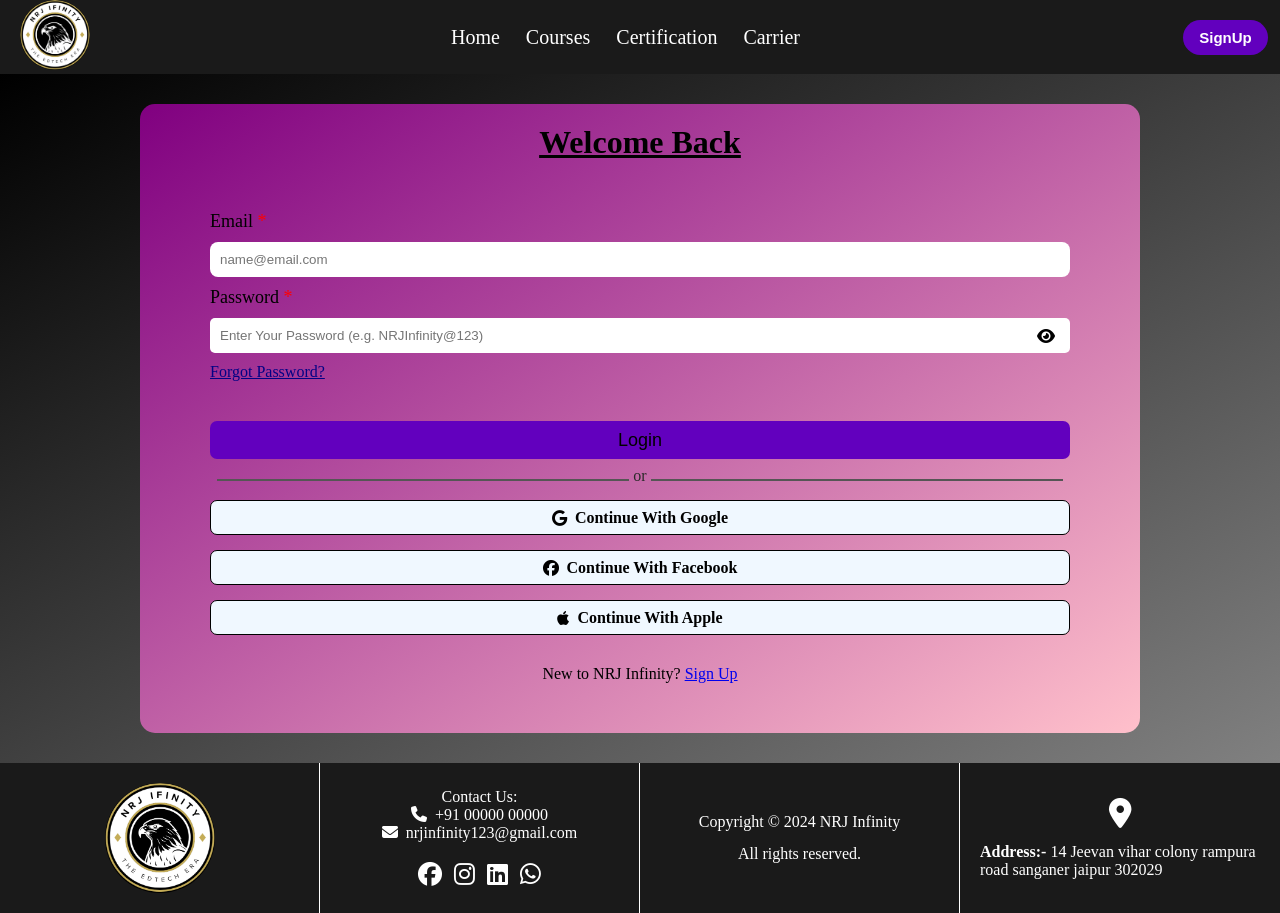
<file: signin.html>
<!DOCTYPE html>
<html lang="en">

<head>
    <meta charset="UTF-8">
    <meta name="viewport" content="width=device-width, initial-scale=1.0">
    <title>Document</title>
    <link rel="stylesheet" href="https://cdnjs.cloudflare.com/ajax/libs/font-awesome/6.6.0/css/all.min.css" />
    <link rel="stylesheet" href="css/signin.css">
</head>

<body>

    <!-- navigation bar -->
    <nav>
        <div class="logo">
            <img src="assets/images/logo.png" width="70px" height="70px" alt="Brand Logo">
        </div>
        <div class="openMenu"><i class="fa fa-bars"></i></div>
        <ul class="mainMenu">
            <li><a href="index.html">Home</a></li>
            <li><a href="courses.html">Courses</a></li>
            <li><a href="certification.html">Certification</a></li>
            <li><a href="carrier.html">Carrier</a></li>
            <div class="closeMenu"><i class="fa fa-times"></i></div>
            <span class="icons">
                <a href="#" target="_blank"> <i class="fab fa-facebook"></i></a>
                <a href="#" target="_blank"><i class="fab fa-instagram"></i></a>
                <a href="#" target="_blank"><i class="fab fa-linkedin"></i></a>
                <a href="#" target="_blank"><i class="fab fa-whatsapp"></i> </a>
            </span>
            <div class="signin-signup-mob">
                <a href="signin.html"><button class="signin">SignIn</button></a>
                <a href="signup.html"><button class="signup">SignUp</button></a>
            </div>
        </ul>
        <div class="signin-signup">
            <a href="signin.html"><button class="signin">SignIn</button></a>
            <a href="signup.html"><button class="signup">SignUp</button></a>
        </div>


    </nav>

    <!-- body -->

    <div class="main">
       
       <div class="signin-container">
        <h1>Welcome Back</h1>
        <div class="form">
         <form action="">
             <label for="email">Email <span style="color: red;">*</span></label> 
             <input type="email" class="email" id="email" placeholder="name@email.com" required>
             <label for="password">Password <span style="color: red;">*</span></label>
             <div style="width: 100%; display: flex; background-color: white; align-items: center; border-radius: 5px; padding-right: 15px;">
                <input type="password" class="password" id="password" placeholder="Enter Your Password (e.g. NRJInfinity@123)" required  > <i style="cursor: pointer;" class="fa-solid fa-eye" onclick="showPassword()"></i>
            </div>
             <a class="forgot" href="#">Forgot Password?</a>
             <button type="submit" class="login">Login</button>
        </form>

        <div class="line">

            <hr style="margin-top: 20px; display: inline-block; width: 48%; border: 1px solid rgb(86, 85, 85);">
           <span style="color: rgb(42, 41, 41);">or</span>
            <hr style="margin-top: 20px; display: inline-block; width: 48%; border: 1px solid rgb(86, 85, 85);">
             
        </div>

        <div class="google option">
            <i class="fa-brands fa-google">&nbsp&nbsp</i> <p>Continue With Google</p>
        </div>
        <div class="faceboook option">
            <i class="fa-brands fa-facebook">&nbsp&nbsp</i> <p>Continue With Facebook</p>
        </div>
        <div class="apple option">
            <i class="fa-brands fa-apple">&nbsp&nbsp</i> <p>Continue With Apple</p>
        </div>

        <p class="signup-option">New to NRJ Infinity?    <a href="signup.html">Sign Up</a></p>
       
       </div>
    </div>

                     
    </div>

    <!-- footer -->

    <footer>
        <div class="box box1">
            <img src="assets/images/logo.png" width="110px" height="110px" alt="Brand Logo">
        </div>
        <div class="box box2">
            <span>Contact Us:</span>
            <span><i class="fa-solid fa-phone" style="color: white;"></i>&nbsp +91 00000 00000</span>
            <span><i class="fa-solid fa-envelope" style="color: white;"></i>&nbsp nrjinfinity123@gmail.com</span>
            <div class="link">
                <a href="#" target="_blank"> <i class="fab fa-facebook"></i></a>
                <a href="#" target="_blank"><i class="fab fa-instagram"></i></a>
                <a href="#" target="_blank"><i class="fab fa-linkedin"></i></a>
                <a href="#" target="_blank"><i class="fab fa-whatsapp"></i> </a>
            </div>

        </div>
        <div class="box box3">
            <p>Copyright &copy; 2024 NRJ Infinity</p>
            <p>All rights reserved.</p>
        </div>
        <div class="box box4">
            <a href="#" target="_blank"><i class="fa-solid fa-location-dot" style="color: white;"></i></i> </a>
            <p><b>Address:-</b> 14 Jeevan vihar colony rampura road sanganer jaipur 302029</p>
        </div>
    </footer>
    <script src="js/signin.js"></script>
    <script src="js/script.js"></script>
</body>

</html>
</file>
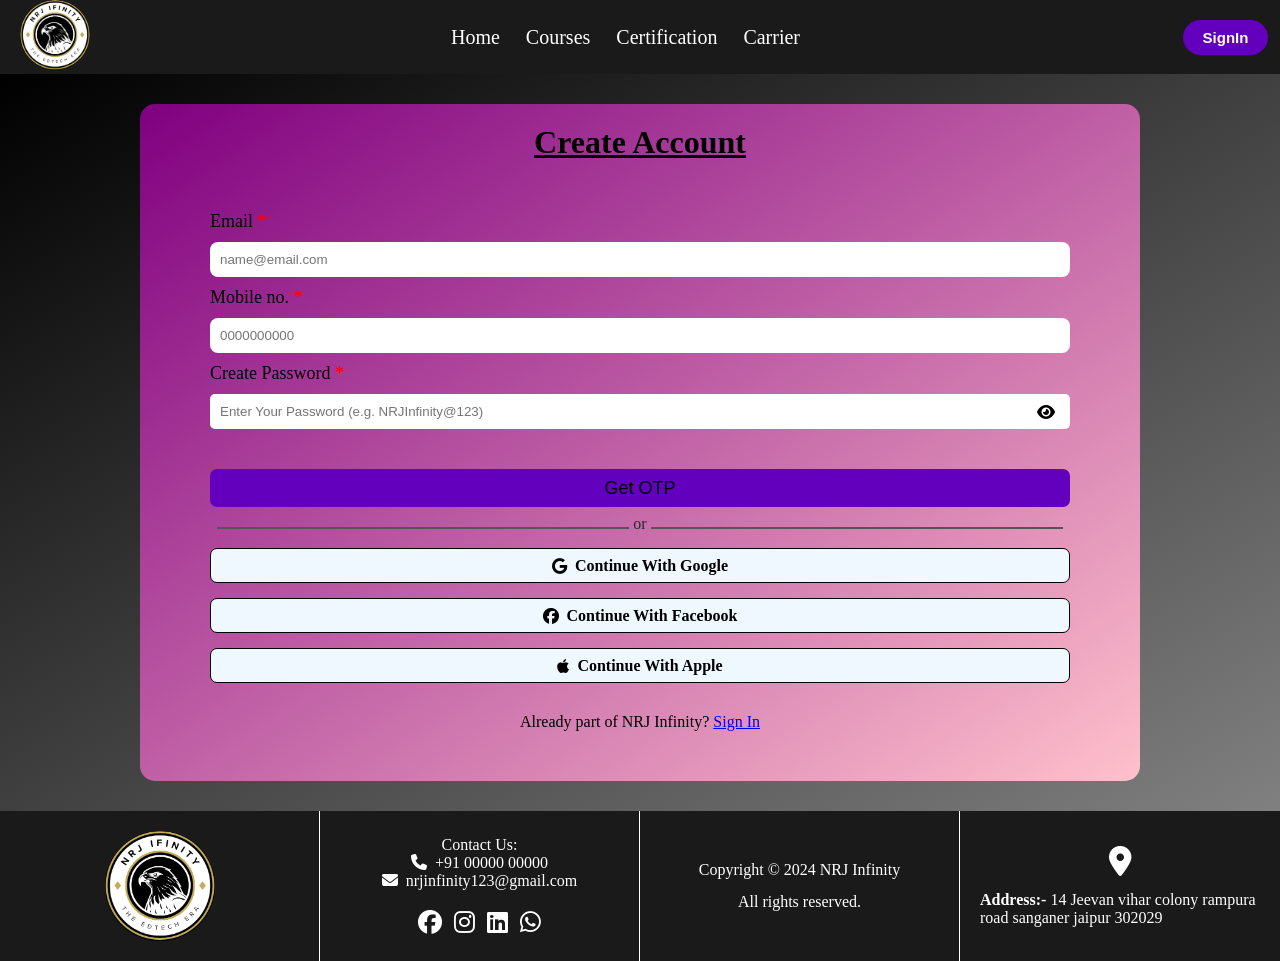
<file: signup.html>
<!DOCTYPE html>
<html lang="en">

<head>
    <meta charset="UTF-8">
    <meta name="viewport" content="width=device-width, initial-scale=1.0">
    <title>Document</title>
    <link rel="stylesheet" href="https://cdnjs.cloudflare.com/ajax/libs/font-awesome/6.6.0/css/all.min.css" />
    <link rel="stylesheet" href="css/signup.css">
</head>

<body>

    <!-- navigation bar -->
    <nav>
        <div class="logo">
            <img src="assets/images/logo.png" width="70px" height="70px" alt="Brand Logo">
        </div>
        <div class="openMenu"><i class="fa fa-bars"></i></div>
        <ul class="mainMenu">
            <li><a href="index.html">Home</a></li>
            <li><a href="courses.html">Courses</a></li>
            <li><a href="certification.html">Certification</a></li>
            <li><a href="carrier.html">Carrier</a></li>
            <div class="closeMenu"><i class="fa fa-times"></i></div>
            <span class="icons">
                <a href="#" target="_blank"> <i class="fab fa-facebook"></i></a>
                <a href="#" target="_blank"><i class="fab fa-instagram"></i></a>
                <a href="#" target="_blank"><i class="fab fa-linkedin"></i></a>
                <a href="#" target="_blank"><i class="fab fa-whatsapp"></i> </a>
            </span>
            <div class="signin-signup-mob">
                <a href="signin.html"><button class="signin">SignIn</button></a>
                <a href="signup.html"><button class="signup">SignUp</button></a>
            </div>
        </ul>
        <div class="signin-signup">
            <a href="signin.html"><button class="signin">SignIn</button></a>
            <a href="signup.html"><button class="signup">SignUp</button></a>
        </div>


    </nav>

    <!-- body -->

    <div class="main">

        <div class="signin-container">
            <h1>Create Account</h1>
            <div class="form">
                <form action="">
                    <label for="email">Email <span style="color: red;">*</span></label>
                    <input type="email" class="email" id="email" placeholder="name@email.com" required>
                    <label for="mobi;e">Mobile no. <span style="color: red;">*</span></label>
                    <input type="tel" class="mobile" id="mobile" placeholder="0000000000" pattern="[789][0-9]{9}"
                        required>
                    <label for="password">Create Password <span style="color: red;">*</span></label>
                    <div
                        style="width: 100%; display: flex; background-color: white; align-items: center; border-radius: 5px; padding-right: 15px;">
                        <input type="password" class="password" id="password"
                            placeholder="Enter Your Password (e.g. NRJInfinity@123)" required> <i
                            style="cursor: pointer;" class="fa-solid fa-eye" onclick="showPassword()"></i>
                    </div>
                    <button type="submit" class="login">Get OTP</button>
                </form>

                <div class="line">

                    <hr style="margin-top: 20px; display: inline-block; width: 48%; border: 1px solid rgb(86, 85, 85);">
                    <span style="color: rgb(42, 41, 41);">or</span>
                    <hr style="margin-top: 20px; display: inline-block; width: 48%; border: 1px solid rgb(86, 85, 85);">

                </div>

                <div class="google option">
                    <i class="fa-brands fa-google">&nbsp&nbsp</i>
                    <p>Continue With Google</p>
                </div>
                <div class="faceboook option">
                    <i class="fa-brands fa-facebook">&nbsp&nbsp</i>
                    <p>Continue With Facebook</p>
                </div>
                <div class="apple option">
                    <i class="fa-brands fa-apple">&nbsp&nbsp</i>
                    <p>Continue With Apple</p>
                </div>

                <p class="signup-option">Already part of NRJ Infinity? <a href="signin.html">Sign In</a></p>

            </div>
        </div>


    </div>


    <!-- footer -->

    <footer>
        <div class="box box1">
            <img src="assets/images/logo.png" width="110px" height="110px" alt="Brand Logo">
        </div>
        <div class="box box2">
            <span>Contact Us:</span>
            <span><i class="fa-solid fa-phone" style="color: white;"></i>&nbsp +91 00000 00000</span>
            <span><i class="fa-solid fa-envelope" style="color: white;"></i>&nbsp nrjinfinity123@gmail.com</span>
            <div class="link">
                <a href="#" target="_blank"> <i class="fab fa-facebook"></i></a>
                <a href="#" target="_blank"><i class="fab fa-instagram"></i></a>
                <a href="#" target="_blank"><i class="fab fa-linkedin"></i></a>
                <a href="#" target="_blank"><i class="fab fa-whatsapp"></i> </a>
            </div>

        </div>
        <div class="box box3">
            <p>Copyright &copy; 2024 NRJ Infinity</p>
            <p>All rights reserved.</p>
        </div>
        <div class="box box4">
            <a href="#" target="_blank"><i class="fa-solid fa-location-dot" style="color: white;"></i></i> </a>
            <p><b>Address:-</b> 14 Jeevan vihar colony rampura road sanganer jaipur 302029</p>
        </div>
    </footer>

    <script src="js/signup.js"></script>
    <script src="js/script.js"></script>
</body>

</html>
</file>
<file: css/style.css>
* {
  box-sizing: border-box;
  margin: 0px;
  padding: 0px;
}

nav {
  background: rgb(26, 26, 26);
  width: 100%;
  color: white;
  display: flex;
  align-items: center;
  justify-content: space-between;
}

nav .mainMenu {
  margin-right: 20px;
  display: flex;
  list-style: none;
  align-items: center;
}

nav .mainMenu li a {
  display: inline-block;
  padding: 13px;
  text-decoration: none;
  text-transform: capitalize;
  color: white;
  font-size: 20px;
  transition: 0.5s ease;
  border-radius: 60px;
}

nav .mainMenu li a:hover {
  background-color: white;
  color: black;
  
}

nav .openMenu {
  font-size: 2rem;
  margin: 20px;
  display: none;
  cursor: pointer;
}

nav .mainMenu .closeMenu,
.icons i, .signin-signup-mob {
  color: white;
  font-size: 2rem;
  display: none;
  cursor: pointer;
}

.signin-signup-mob button {
  margin: 7px;
  height: 35px;
  width: 85px;
  font-size: 15px;
  background-color: rgb(98, 0, 190);
  border: none;
  border-radius: 20px;
  color: white;
  font-weight: bold;
  cursor: pointer;
}

.signin-signup-mob{
  margin-top: 30px;
 }

.fa-facebook:hover {
  color: rgb(0, 110, 255);
}

.fa-linkedin:hover {
  color: rgb(86, 154, 243);
}

.fa-instagram:hover {
  color: rgb(255, 0, 191);
}

.fa-whatsapp:hover {
  color: rgb(0, 255, 38);
}

nav .logo img{
  margin-left: 20px;
  border-radius: 100%;
}

.signin-signup button {
  margin: 2px;
  height: 35px;
  width: 85px;
  font-size: 15px;
  background-color: rgb(98, 0, 190);
  border: none;
  border-radius: 20px;
  color: white;
  font-weight: bold;
  cursor: pointer;
}

.signin-signup{
 display: flex;
 flex-direction: row;
 margin-right: 10px;
}
.signin-signup button:hover {
  scale: 1.1;
  transition-duration: 0.7s;
}

@media (max-width: 800px) {
  nav .mainMenu {
    width: 100%;
    height: 100vh;
    position: fixed;
    top: 0px;
    right: 0px;
    left: 0px;
    z-index: 10;
    flex-direction: column;
    justify-content: center;
    align-items: center;
    background: rgb(26, 26, 26);
    transition: ease 0.5s;
    display: none;
  }

  nav .mainMenu .closeMenu {
    display: block;
    position: absolute;
    top: 20px;
    right: 20px;
  }

  nav .openMenu {
    display: block;
  }

  nav .mainMenu li a:hover {
    background: none;
    color: orangered;
  }

  .icons i {
    display: inline-block;
    padding: 13px;
  }

  .signin-signup {
    display: none;
  }

  .signin-signup-mob{
    display: block;
  }

}

/* Main body */
main {
  background-color: rgb(224, 223, 223);
  height: auto;
  width: 100%;
}

.slideshow-container {
  max-width: 100%;
  position: relative; 
  margin: auto;
}

.mySlides {
  display: none;
}

.prev, .next{
  background-color: transparent;
  border: 1px solid rgb(17, 0, 255) ;
  cursor: pointer;
  position: absolute;
  margin-left: 20px;
  top: 50%;
  width: 40px;
  height: 40px;
  margin-top: -25px;
  color: black;
  text-align: center;
  font-weight: bold;
  font-size: 18px;
  border-radius: 100%;
}

.next {
  margin-right: 20px; 
  width: 40px;
  height: 40px;
  right: 0;
  border-radius: 100%;
}

.dot {
  cursor: pointer;
  height: 15px;
  width: 15px;
  margin: 0 2px;
  background-color: #bbb;
  border-radius: 50%;
  display: inline-block;
  transition: background-color 0.6s ease;
}

.active,
.dot:hover {
  background-color: #717171;
}

.fade {
  animation-name: fade;
  animation-duration: 1.5s;
}

@keyframes fade {
  from {
    opacity: .4
  }

  to {
    opacity: 1
  }
}

.recomended-course-container h1{
  margin-left: 20px;
  color: black;
  font-weight: bold;
}

.recomended-course{
  gap: 15px;
  margin: 15px;
  margin-top: 20px;
  display: grid;
  grid-template-columns: repeat(4, 1fr);
}

.card{
  border: 1px solid rgb(0, 0, 0);
  border-radius: 10px;
  box-shadow: 4px 4px gray;
  cursor: pointer;
  transition-duration: 0.5s;
  
}

.card:hover{
  scale: 1.05;
}

.course-thumbnail{
  background-size: cover;
}

.course-thumbnail img{
  border-radius: 10px 10px 0 0;
}

.course-about{
  display: flex;
  flex-direction: column;
  padding: 20px;
  gap: 5px;
}

@media (max-width: 800px) {
  .recomended-course{
    grid-template-columns: repeat(2, 1fr);
  }
}

/* trusted companies */

.trusted-companies{
  padding-top: 30px;
  padding-bottom: 30px;
  margin-top: 30px;
  background-color: white;
  color: rgb(75, 74, 74);
  text-align: center;
}

.companies-name{
  margin-top: 30px;
  display: grid;
  grid-template-columns: repeat(6, 1fr);
}

@media (max-width: 800px) {
  .companies-name{
    gap: 10px;
    grid-template-columns: repeat(3, 1fr);
  }
}

/* feedback */

.feedback{
  display: grid;
  grid-template-columns: repeat(4, 1fr);
  padding: 20px;
  gap: 10px; 

}

.feedback-box{
  border: 1px solid black;
  padding: 20px;
  font-size: large;
  border-radius: 10px;
}

.name-image{
  margin-top: 15px;
  display: grid;
  grid-template-columns: 25% 75%;
  gap: 15px;
  font-size: 15px;
  color: rgb(37, 37, 37);
}

.image img{
  border-radius: 100%;
}

@media (max-width: 800px) {
  .feedback{
    grid-template-columns: repeat(2, 1fr);
  }
}


/* footer */

footer {
  width: 100%;
  display: grid;
  grid-template-columns: repeat(4, 1fr);
  background-color: rgb(26, 26, 26);
  height: 150px;
  overflow-x: hidden;

}

.box {
  display: flex;
  justify-content: center;
  align-items: center;
  color: white;
  flex-direction: column;
}

.box1 img {
 border-radius: 100%;
}

.box1 {
  border-right: 1px solid white;
}

.box2 {
  border-right: 1px solid white;
}

.box3 {
  border-right: 1px solid white;
  line-height: 2;
}

.box4 p {
  padding-left: 20px;
  padding-right: 20px;
}

.box4 i {
  font-size: 30px;
  margin-bottom: 15px;
}

.link a {
  text-decoration: none;
  color: white;
  margin: 4px;
  font-size: 24px;
}

.link {
  margin-top: 20px;
}



@media (max-width: 800px) {
  footer {
    display: grid;
    grid-template-columns: 1fr;
    background: rgb(26, 26, 26);
    height: auto;
    gap: 20px;
  }

  .box1 img {
    margin-top: 10px;
  }

  .box1,
  .box2,
  .box3,
  .box4 {
    border: none;
  }

  .link {
    margin-top: 20px;
  }
}
</file>
<file: css/carrier.css>
* {
    box-sizing: border-box;
    margin: 0px;
    padding: 0px;
  }
  
  nav {
    background: rgb(26, 26, 26);
    width: 100%;
    color: white;
    display: flex;
    align-items: center;
    justify-content: space-between;
  }
  
  nav .mainMenu {
    margin-right: 20px;
    display: flex;
    list-style: none;
    align-items: center;
  }
  
  nav .mainMenu li a {
    display: inline-block;
    padding: 13px;
    text-decoration: none;
    text-transform: capitalize;
    color: white;
    font-size: 20px;
    transition: 0.5s ease;
    border-radius: 60px;
  }
  
  nav .mainMenu li a:hover {
    background-color: white;
    color: black;
    
  }
  
  nav .openMenu {
    font-size: 2rem;
    margin: 20px;
    display: none;
    cursor: pointer;
  }
  
  nav .mainMenu .closeMenu,
  .icons i, .signin-signup-mob {
    color: white;
    font-size: 2rem;
    display: none;
    cursor: pointer;
  }

  .signin-signup-mob button {
    margin: 7px;
    height: 35px;
    width: 85px;
    font-size: 15px;
    background-color: rgb(98, 0, 190);
    border: none;
    border-radius: 20px;
    color: white;
    font-weight: bold;
    cursor: pointer;
  }
  
  .signin-signup-mob{
    margin-top: 30px;
   }
  
  .fa-facebook:hover {
    color: rgb(0, 110, 255);
  }
  
  .fa-linkedin:hover {
    color: rgb(86, 154, 243);
  }
  
  .fa-instagram:hover {
    color: rgb(255, 0, 191);
  }
  
  .fa-whatsapp:hover {
    color: rgb(0, 255, 38);
  }
  
  nav .logo img{
    margin-left: 20px;
    border-radius: 100%;
  }
  
  .signin-signup button {
    margin: 2px;
    height: 35px;
    width: 85px;
    font-size: 15px;
    background-color: rgb(98, 0, 190);
    border: none;
    border-radius: 20px;
    color: white;
    font-weight: bold;
    cursor: pointer;
  }
  
  .signin-signup{
   display: flex;
   flex-direction: row;
   margin-right: 10px;
  }
  .signin-signup button:hover {
    scale: 1.1;
    transition-duration: 0.7s;
  }

  
  @media (max-width: 800px) {
    nav .mainMenu {
      width: 100%;
      height: 100vh;
      position: fixed;
      top: 0px;
      right: 0px;
      left: 0px;
      z-index: 10;
      flex-direction: column;
      justify-content: center;
      align-items: center;
      background: rgb(26, 26, 26);
      transition: ease 0.5s;
      display: none;
    }
  
    nav .mainMenu .closeMenu {
      display: block;
      position: absolute;
      top: 20px;
      right: 20px;
    }
  
    nav .openMenu {
      display: block;
    }
  
    nav .mainMenu li a:hover {
      background: none;
      color: orangered;
    }
  
    .icons i {
      display: inline-block;
      padding: 13px;
    }
  
    .signin-signup {
      display: none;
    }

    .signin-signup-mob{
      display: block;
    }
  
  
  }
  
  /* Main body */
 
 main{
    height: auto;
    width: 100%;
 }

 .container{
  height: auto;
  background-color: rgb(236, 235, 235);
  padding: 30px;
  width: 100%;
 }

 .top{
  background-color: rgb(222, 220, 220); 
  padding: 10px;
  width: 100%;
 }

 .filter-list{
  background-color: rgb(222, 220, 220);
  display: grid;
  grid-template-columns: 25% 75%;
  width: 100%;
 }

 @media (max-width: 1000px) {
  .filter-list{
    grid-template-columns: 100%;
   }
    .list{
      overflow-x: auto;
    }
 }
 
 .card{
  background-color: white;
  padding: 15px;
  height: auto;
  margin: 15px;
  border: 1px solid rgb(145, 145, 145);
 }



 form{
  display: flex;
  flex-direction: column;
  align-items: flex-start;
  gap: 10px;
  margin-top: 20px;
  
 }

 label{
  font-size: large;
 }

 input{
  height: 35px;
  width: 100%;
  border-radius: 8px;
  border: 1px solid rgb(145, 145, 145);
  padding-left: 10px;
  background-color: rgb(222, 220, 254);
 }

 .buttons{
  margin-top: 20px;
 }

 .buttons button{
  height: 35px;
  width: 90px;
  background-color: rgb(19, 145, 255);
  border: none;
  border-radius: 5px;
  margin: auto;
  color: white;
  font-size: 14.5px;
 }

 table {
  font-family: arial, sans-serif;
  border-collapse: collapse;
  width: 100%;
}

td, th {
  border-bottom: 1px solid #dddddd;
  text-align: left;
  padding: 8px;
  height: 50px;
}

td{
  font-size: 14.5px;
}

td a{
  text-decoration: none;
  color:  rgb(19, 145, 255);
  font-weight: bold;
}
  
  /* footer */
  
  footer {
    width: 100%;
    display: grid;
    grid-template-columns: repeat(4, 1fr);
    background-color: rgb(26, 26, 26);
    height: 150px;
    overflow-x: hidden;
  
  }
  
  .box {
    display: flex;
    justify-content: center;
    align-items: center;
    color: white;
    flex-direction: column;
  }
  
  .box1 img {
   border-radius: 100%;
  }
  
  .box1 {
    border-right: 1px solid white;
  }
  
  .box2 {
    border-right: 1px solid white;
  }
  
  .box3 {
    border-right: 1px solid white;
    line-height: 2;
  }
  
  .box4 p {
    padding-left: 20px;
    padding-right: 20px;
  }
  
  .box4 i {
    font-size: 30px;
    margin-bottom: 15px;
  }
  
  .link a {
    text-decoration: none;
    color: white;
    margin: 4px;
    font-size: 24px;
  }
  
  .link {
    margin-top: 20px;
  }
  
  
  
  @media (max-width: 800px) {
    footer {
      display: grid;
      grid-template-columns: 1fr;
      background: rgb(26, 26, 26);
      height: auto;
      gap: 20px;
    }
  
    .box1 img {
      margin-top: 10px;
    }
  
    .box1,
    .box2,
    .box3,
    .box4 {
      border: none;
    }
  
    .link {
      margin-top: 20px;
    }
  }
</file>
<file: css/certification.css>
* {
    box-sizing: border-box;
    margin: 0px;
    padding: 0px;
  }
  
  nav {
    background: rgb(26, 26, 26);
    width: 100%;
    color: white;
    display: flex;
    align-items: center;
    justify-content: space-between;
  }
  
  nav .mainMenu {
    margin-right: 20px;
    display: flex;
    list-style: none;
    align-items: center;
  }
  
  nav .mainMenu li a {
    display: inline-block;
    padding: 13px;
    text-decoration: none;
    text-transform: capitalize;
    color: white;
    font-size: 20px;
    transition: 0.5s ease;
    border-radius: 60px;
  }
  
  nav .mainMenu li a:hover {
    background-color: white;
    color: black;
    
  }
  
  nav .openMenu {
    font-size: 2rem;
    margin: 20px;
    display: none;
    cursor: pointer;
  }
  
  nav .mainMenu .closeMenu,
  .icons i, .signin-signup-mob {
    color: white;
    font-size: 2rem;
    display: none;
    cursor: pointer;
  }

  .signin-signup-mob button {
    margin: 7px;
    height: 35px;
    width: 85px;
    font-size: 15px;
    background-color: rgb(98, 0, 190);
    border: none;
    border-radius: 20px;
    color: white;
    font-weight: bold;
    cursor: pointer;
  }
  
  .signin-signup-mob{
    margin-top: 30px;
   }
  
  .fa-facebook:hover {
    color: rgb(0, 110, 255);
  }
  
  .fa-linkedin:hover {
    color: rgb(86, 154, 243);
  }
  
  .fa-instagram:hover {
    color: rgb(255, 0, 191);
  }
  
  .fa-whatsapp:hover {
    color: rgb(0, 255, 38);
  }
  
  nav .logo img{
    margin-left: 20px;
    border-radius: 100%;
  }
  
  .signin-signup button {
    margin: 2px;
    height: 35px;
    width: 85px;
    font-size: 15px;
    background-color: rgb(98, 0, 190);
    border: none;
    border-radius: 20px;
    color: white;
    font-weight: bold;
    cursor: pointer;
  }
  
  .signin-signup{
   display: flex;
   flex-direction: row;
   margin-right: 10px;
  }
  .signin-signup button:hover {
    scale: 1.1;
    transition-duration: 0.7s;
  }

  
  @media (max-width: 800px) {
    nav .mainMenu {
      width: 100%;
      height: 100vh;
      position: fixed;
      top: 0px;
      right: 0px;
      left: 0px;
      z-index: 10;
      flex-direction: column;
      justify-content: center;
      align-items: center;
      background: rgb(26, 26, 26);
      transition: ease 0.5s;
      display: none;
    }
  
    nav .mainMenu .closeMenu {
      display: block;
      position: absolute;
      top: 20px;
      right: 20px;
    }
  
    nav .openMenu {
      display: block;
    }
  
    nav .mainMenu li a:hover {
      background: none;
      color: orangered;
    }
  
    .icons i {
      display: inline-block;
      padding: 13px;
    }
  
    .signin-signup {
      display: none;
    }

    .signin-signup-mob{
      display: block;
    }
  
  
  }
  
  /* Main body */
 
 main{
    height: auto;
    padding: 35px;
    background-color: rgb(236, 235, 235);
 }

 .dropdown{
  margin: 30px 0 30px 0;
 }

.dropbtn {
  background-color: whitesmoke;
  border: 1px solid rgb(86, 86, 87);
  border-radius: 30px;
  color: rgb(70, 70, 70);
  margin: 3px;
  min-width: 115px;
  padding: 10px;
  font-size: 14px;
  cursor: pointer;
}

.dropbtn:focus {
  background-color: #96999b;
}

.dropdown {
  position: relative;
  display: inline-block;
}

.dropdown-content {
  display: flex;
  display: none;
  position: absolute;
  background-color: #f1f1f1;
  box-shadow: 0px 8px 16px 0px rgba(0,0,0,0.2);
  z-index: 10;
}

.dropdown-content p {
  display: flex;
  margin: 10px;
  color: black;
  text-decoration: none;
  display: block;
}

.dropdown-content p span{
 margin: 5px;
}

.dropdown-content a:hover {background-color: #ddd;}

.show{
  display:block;
}

.certification-container{
  display: grid;
  grid-template-columns: repeat(2, 1fr);
  gap: 10px;
 
}

.certification-courses{
  height: auto;
  background-color: rgb(222, 220, 220);
  border: 1px solid rgb(86, 86, 87);
  border-radius: 5px;
  padding: 15px;
  box-shadow: 2px 2px 2px 2px rgb(148, 148, 148);
 
}

.about-course{
  display: grid;
  grid-template-columns: 20% 70% 10%;
}

.logo img{
  border-radius: 5px;
}

.about{
  display: flex;
  flex-direction: column;
}

.about :first-child{
  color: rgb(104, 104, 104);
}

.about :nth-child(2){
 margin-top: 5px;
 font-size: 18px;
 font-weight: bold;
}

.bookmark i{
  font-size: 25px;
  padding: 10px;
  border: 1px solid rgb(44, 44, 44);
  border-radius: 100%;
  cursor: pointer;

}

.skill{
  margin-top: 10px;
  line-height: 170%;
}


.skill span{
  border: 1px solid rgb(86, 86, 87);
  margin-left: 5px;
  padding: 3px;
  border-radius: 3px;
  color: #445578;
  font-weight: 550;
  font-size: 14px;
  cursor: default;
}

.detail{
  margin-top: 17px;
}

.detail span{
  margin: 8px;
}

.certification-courses button{
  margin-top: 20px;
  height: 33px;
  width: 150px;
  background-color: rgb(65, 139, 250);
  color: white;
  border: none;
  border-radius: 50px;
  font-weight: bold;
  cursor: pointer;
}


@media (max-width: 850px) {

  .certification-container{
    grid-template-columns: repeat(1, 1fr);
   
  } 

}

  
  /* footer */
  
  footer {
    width: 100%;
    display: grid;
    grid-template-columns: repeat(4, 1fr);
    background-color: rgb(26, 26, 26);
    height: 150px;
    overflow-x: hidden;
  
  }
  
  .box {
    display: flex;
    justify-content: center;
    align-items: center;
    color: white;
    flex-direction: column;
  }
  
  .box1 img {
   border-radius: 100%;
  }
  
  .box1 {
    border-right: 1px solid white;
  }
  
  .box2 {
    border-right: 1px solid white;
  }
  
  .box3 {
    border-right: 1px solid white;
    line-height: 2;
  }
  
  .box4 p {
    padding-left: 20px;
    padding-right: 20px;
  }
  
  .box4 i {
    font-size: 30px;
    margin-bottom: 15px;
  }
  
  .link a {
    text-decoration: none;
    color: white;
    margin: 4px;
    font-size: 24px;
  }
  
  .link {
    margin-top: 20px;
  }
  
  
  
  @media (max-width: 800px) {
    footer {
      display: grid;
      grid-template-columns: 1fr;
      background: rgb(26, 26, 26);
      height: auto;
      gap: 20px;
    }
  
    .box1 img {
      margin-top: 10px;
    }
  
    .box1,
    .box2,
    .box3,
    .box4 {
      border: none;
    }
  
    .link {
      margin-top: 20px;
    }
  }
</file>
<file: css/courses.css>
* {
    box-sizing: border-box;
    margin: 0px;
    padding: 0px;
}

nav {
    background: rgb(26, 26, 26);
    width: 100%;
    color: white;
    display: flex;
    align-items: center;
    justify-content: space-between;
}

nav .mainMenu {
    margin-right: 20px;
    display: flex;
    list-style: none;
    align-items: center;
}

nav .mainMenu li a {
    display: inline-block;
    padding: 15px;
    text-decoration: none;
    text-transform: capitalize;
    color: white;
    font-size: 20px;
    transition: 0.5s ease;
    border-radius: 60px;
}

nav .mainMenu li a:hover {
    background-color: white;
    color: black;
    
  }
nav .openMenu {
    font-size: 2rem;
    margin: 20px;
    display: none;
    cursor: pointer;
}

nav .mainMenu .closeMenu,
.icons i, .signin-signup-mob {
    color: white;
    font-size: 2rem;
    display: none;
    cursor: pointer;
}

.signin-signup-mob button {
    margin: 7px;
    height: 35px;
    width: 85px;
    font-size: 15px;
    background-color: rgb(98, 0, 190);
    border: none;
    border-radius: 20px;
    color: white;
    font-weight: bold;
    cursor: pointer;
  }
  
  .signin-signup-mob{
    margin-top: 30px;
   }

.fa-facebook:hover {
    color: rgb(0, 110, 255);
}

.fa-linkedin:hover {
    color: rgb(86, 154, 243);
}

.fa-instagram:hover {
    color: rgb(255, 0, 191);
}

.fa-whatsapp:hover {
    color: rgb(0, 255, 38);
}

nav .logo img{
    margin-left: 20px;
    border-radius: 100%;
  }

.signin-signup button {
    margin: 2px;
    height: 35px;
    width: 85px;
    font-size: 15px;
    background-color: rgb(98, 0, 190);
    border: none;
    border-radius: 20px;
    color: white;
    font-weight: bold;
    cursor: pointer;
}

.signin-signup {
    display: flex;
    flex-direction: row;
    margin-right: 10px;
}

.signin-signup button:hover {
    scale: 1.1;
    transition-duration: 0.7s;
}

@media (max-width: 800px) {
    nav .mainMenu {
        width: 100%;
        height: 100vh;
        position: fixed;
        top: 0px;
        right: 0px;
        left: 0px;
        z-index: 10;
        flex-direction: column;
        justify-content: center;
        align-items: center;
        background: rgb(26, 26, 26);
        transition: ease 0.5s;
        display: none;
    }

    nav .mainMenu .closeMenu {
        display: block;
        position: absolute;
        top: 20px;
        right: 20px;
    }

    nav .openMenu {
        display: block;
    }

    nav .mainMenu li a:hover {
        background: none;
        color: orangered;
    }

    .icons i {
        display: inline-block;
        padding: 13px;
    }

    .signin-signup {
        display: none;
    }
    .signin-signup-mob{
        display: block;
      }
    

}

/* Main body */
main {
    background-color: rgb(236, 235, 235);
    height: auto;
    width: 100%;
}

.course-container h1 {
    margin-left: 20px;
    color: black;
    font-weight: bold;
    height: auto;
}

.course {
    gap: 15px;
    margin: 15px;
    margin-top: 20px;
    display: grid;
    grid-template-columns: repeat(4, 1fr);
}

.card {
    border: 1px solid rgb(0, 0, 0);
    border-radius: 10px;
    box-shadow: 4px 4px gray;
    cursor: pointer;
    transition-duration: 0.5s;
    margin-bottom: 20px;
    background-color: rgb(223, 222, 222);


}

.card:hover {
    scale: 1.03;
}

.course-thumbnail {
    background-size: cover;
}

.course-thumbnail img {
    border-radius: 10px 10px 0 0;
}

.course-about {
    display: flex;
    flex-direction: column;
    padding: 20px;
    gap: 5px;
}

.free h1{
    padding-top: 15px;
}

@media (max-width: 800px) {
    .course {
        grid-template-columns: repeat(2, 1fr);
    }
}


/* footer */

footer {
    width: 100%;
    display: grid;
    grid-template-columns: repeat(4, 1fr);
    background-color: rgb(26, 26, 26);
    height: 150px;
    overflow-x: hidden;

}

.box {
    display: flex;
    justify-content: center;
    align-items: center;
    color: white;
    flex-direction: column;
}

.box1 img {
    border-radius: 100%;
   }

.box1 {
    border-right: 1px solid white;
}

.box2 {
    border-right: 1px solid white;
}

.box3 {
    border-right: 1px solid white;
    line-height: 2;
}

.box4 p {
    padding-left: 20px;
    padding-right: 20px;
}

.box4 i {
    font-size: 30px;
    margin-bottom: 15px;
}

.link a {
    text-decoration: none;
    color: white;
    margin: 4px;
    font-size: 24px;
}

.link {
    margin-top: 20px;
}



@media (max-width: 800px) {
    footer {
        display: grid;
        grid-template-columns: 1fr;
        background: rgb(26, 26, 26);
        height: auto;
        gap: 20px;
    }

    .box1 img {
        margin-top: 10px;
    }

    .box1,
    .box2,
    .box3,
    .box4 {
        border: none;
    }

    .link {
        margin-top: 20px;
    }
}
</file>
<file: css/signin.css>
* {
    box-sizing: border-box;
    margin: 0px;
    padding: 0px;
  }
  
  nav {
    background: rgb(26, 26, 26);
    width: 100%;
    color: white;
    display: flex;
    align-items: center;
    justify-content: space-between;
  }
  
  nav .mainMenu {
    margin-right: 20px;
    display: flex;
    list-style: none;
    align-items: center;
  }
  
  nav .mainMenu li a {
    display: inline-block;
    padding: 13px;
    text-decoration: none;
    text-transform: capitalize;
    color: white;
    font-size: 20px;
    transition: 0.5s ease;
    border-radius: 60px;
  }
  
  nav .mainMenu li a:hover {
    background-color: white;
    color: black;
    
  }
  
  nav .openMenu {
    font-size: 2rem;
    margin: 20px;
    display: none;
    cursor: pointer;
  }
  
  nav .mainMenu .closeMenu,
  .icons i, .signin-signup-mob {
    color: white;
    font-size: 2rem;
    display: none;
    cursor: pointer;
  }

  .signin-signup-mob button {
    margin: 7px;
    height: 35px;
    width: 85px;
    font-size: 15px;
    background-color: rgb(98, 0, 190);
    border: none;
    border-radius: 20px;
    color: white;
    font-weight: bold;
    cursor: pointer;
  }
  
  .signin-signup-mob{
    margin-top: 30px;
   }
  
  .fa-facebook:hover {
    color: rgb(0, 110, 255);
  }
  
  .fa-linkedin:hover {
    color: rgb(86, 154, 243);
  }
  
  .fa-instagram:hover {
    color: rgb(255, 0, 191);
  }
  
  .fa-whatsapp:hover {
    color: rgb(0, 255, 38);
  }
  
  nav .logo img{
    margin-left: 20px;
    border-radius: 100%;
  }
  
  .signin-signup button {
    margin: 2px;
    height: 35px;
    width: 85px;
    font-size: 15px;
    background-color: rgb(98, 0, 190);
    border: none;
    border-radius: 20px;
    color: white;
    font-weight: bold;
    cursor: pointer;
  }
  
  .signin-signup{
   display: flex;
   flex-direction: row;
   margin-right: 10px;
  }
  .signin-signup button:hover {
    scale: 1.1;
    transition-duration: 0.7s;
  }

  .signin{
    display: none;
  }
  
  @media (max-width: 800px) {
    nav .mainMenu {
      width: 100%;
      height: 100vh;
      position: fixed;
      top: 0px;
      right: 0px;
      left: 0px;
      z-index: 10;
      flex-direction: column;
      justify-content: center;
      align-items: center;
      background: rgb(26, 26, 26);
      transition: ease 0.5s;
      display: none;
    }
  
    nav .mainMenu .closeMenu {
      display: block;
      position: absolute;
      top: 20px;
      right: 20px;
    }
  
    nav .openMenu {
      display: block;
    }
  
    nav .mainMenu li a:hover {
      background: none;
      color: orangered;
    }
  
    .icons i {
      display: inline-block;
      padding: 13px;
    }
  
    .signin-signup {
      display: none;
    }

    .signin-signup-mob{
      display: block;
    }
  
  }
  
  /* Main body */
 
 .main{
    height: auto;
    background-color: white;
    background-image: linear-gradient(to bottom right, black, gray);
    overflow: auto;
    padding: 30px;
    
 }

 .signin-container{
  background-image: linear-gradient(to bottom right, purple, pink);
  height: auto;
  max-width: 1000px;
  text-align: center;
  border-radius: 15px;
  margin: auto;
  overflow: auto;
 }

 .signin-container h1{
 text-decoration: underline;
 margin-top: 20px;
 }

 .form{
  margin: 30px 50px 30px 50px;
  padding: 20px;
 }

 form{
  display: flex;
  flex-direction: column;
  align-items: flex-start;
  gap: 10px;
  
 }

 label{
  font-size: large;
 }

 input{
  height: 35px;
  width: 100%;
  border-radius: 8px;
  border: none;
  padding-left: 10px;
  outline: none;
 }

 .forgot{
  text-decoration: none;
  text-decoration: underline;
  color: rgb(2, 2, 133);
 }

 .login{
  height: 38px;
  width: 100%;
  margin-top: 30px;
  border-radius: 7px;
  border: none;
  background-color: rgb(98, 0, 190);
  cursor: pointer;
  font-size: large;
 }

 .option{
  width: 100%;
  border: 1.5px solid black;
  margin-top: 15px;
  height: 35px;
  border-radius: 7px;
  background-color: aliceblue;
  display: flex;
  justify-content: center;
  align-items: center;
  cursor: pointer;
 }
 

 .option p{
  font-weight: bold;
 }

 .signup-option{
  margin-top: 30px;
 }

  /* footer */
  
  footer {
    width: 100%;
    display: grid;
    grid-template-columns: repeat(4, 1fr);
    background-color: rgb(26, 26, 26);
    height: 150px;
    overflow-x: hidden;
  
  }
  
  .box {
    display: flex;
    justify-content: center;
    align-items: center;
    color: white;
    flex-direction: column;
  }
  
  .box1 img {
   border-radius: 100%;
  }
  
  .box1 {
    border-right: 1px solid white;
  }
  
  .box2 {
    border-right: 1px solid white;
  }
  
  .box3 {
    border-right: 1px solid white;
    line-height: 2;
  }
  
  .box4 p {
    padding-left: 20px;
    padding-right: 20px;
  }
  
  .box4 i {
    font-size: 30px;
    margin-bottom: 15px;
  }
  
  .link a {
    text-decoration: none;
    color: white;
    margin: 4px;
    font-size: 24px;
  }
  
  .link {
    margin-top: 20px;
  }
  
  
  
  @media (max-width: 800px) {
    footer {
      display: grid;
      grid-template-columns: 1fr;
      background: rgb(26, 26, 26);
      height: auto;
      gap: 20px;
    }
  
    .box1 img {
      margin-top: 10px;
    }
  
    .box1,
    .box2,
    .box3,
    .box4 {
      border: none;
    }
  
    .link {
      margin-top: 20px;
    }

    .line{
      display: none;
    }
  }
</file>
<file: css/signup.css>
* {
    box-sizing: border-box;
    margin: 0px;
    padding: 0px;
  }
  
  nav {
    background: rgb(26, 26, 26);
    width: 100%;
    color: white;
    display: flex;
    align-items: center;
    justify-content: space-between;
  }
  
  nav .mainMenu {
    margin-right: 20px;
    display: flex;
    list-style: none;
    align-items: center;
  }
  
  nav .mainMenu li a {
    display: inline-block;
    padding: 13px;
    text-decoration: none;
    text-transform: capitalize;
    color: white;
    font-size: 20px;
    transition: 0.5s ease;
    border-radius: 60px;
  }
  
  nav .mainMenu li a:hover {
    background-color: white;
    color: black;
    
  }
  
  nav .openMenu {
    font-size: 2rem;
    margin: 20px;
    display: none;
    cursor: pointer;
  }
  
  nav .mainMenu .closeMenu,
  .icons i, .signin-signup-mob {
    color: white;
    font-size: 2rem;
    display: none;
    cursor: pointer;
  }

  .signin-signup-mob button {
    margin: 7px;
    height: 35px;
    width: 85px;
    font-size: 15px;
    background-color: rgb(98, 0, 190);
    border: none;
    border-radius: 20px;
    color: white;
    font-weight: bold;
    cursor: pointer;
  }
  
  .signin-signup-mob{
    margin-top: 30px;
   }
  
  .fa-facebook:hover {
    color: rgb(0, 110, 255);
  }
  
  .fa-linkedin:hover {
    color: rgb(86, 154, 243);
  }
  
  .fa-instagram:hover {
    color: rgb(255, 0, 191);
  }
  
  .fa-whatsapp:hover {
    color: rgb(0, 255, 38);
  }
  
  nav .logo img{
    margin-left: 20px;
    border-radius: 100%;
  }
  
  .signin-signup button {
    margin: 2px;
    height: 35px;
    width: 85px;
    font-size: 15px;
    background-color: rgb(98, 0, 190);
    border: none;
    border-radius: 20px;
    color: white;
    font-weight: bold;
    cursor: pointer;
  }
  
  .signin-signup{
   display: flex;
   flex-direction: row;
   margin-right: 10px;
  }
  .signin-signup button:hover {
    scale: 1.1;
    transition-duration: 0.7s;
  }

  .signup{
    display: none;
  }
  
  @media (max-width: 800px) {
    nav .mainMenu {
      width: 100%;
      height: 100vh;
      position: fixed;
      top: 0px;
      right: 0px;
      left: 0px;
      z-index: 10;
      flex-direction: column;
      justify-content: center;
      align-items: center;
      background: rgb(26, 26, 26);
      transition: ease 0.5s;
      display: none;
    }
  
    nav .mainMenu .closeMenu {
      display: block;
      position: absolute;
      top: 20px;
      right: 20px;
    }
  
    nav .openMenu {
      display: block;
    }
  
    nav .mainMenu li a:hover {
      background: none;
      color: orangered;
    }
  
    .icons i {
      display: inline-block;
      padding: 13px;
    }
  
    .signin-signup {
      display: none;
    }

    .signin-signup-mob{
      display: block;
    }
  
  }
  
  /* Main body */
 
 .main{
    height: auto;
    background-color: white;
    background-image: linear-gradient(to bottom right, black, gray);
    overflow: auto;
    padding: 30px;
    
 }

 .signin-container{
  background-image: linear-gradient(to bottom right, purple, pink);
  height: auto;
  max-width: 1000px;
  text-align: center;
  border-radius: 15px;
  margin: auto;
  overflow: auto;
 }

 .signin-container h1{
 text-decoration: underline;
 margin-top: 20px;
 }

 .form{
  margin: 30px 50px 30px 50px;
  padding: 20px;
 }

 form{
  display: flex;
  flex-direction: column;
  align-items: flex-start;
  gap: 10px;
  
 }

 label{
  font-size: large;
 }

 input{
  height: 35px;
  width: 100%;
  border-radius: 8px;
  border: none;
  padding-left: 10px;
  outline: none;
 }

 .login{
  height: 38px;
  width: 100%;
  margin-top: 30px;
  border-radius: 7px;
  border: none;
  background-color: rgb(98, 0, 190);
  cursor: pointer;
  font-size: large;
 }

 .option{
  width: 100%;
  border: 1.5px solid black;
  margin-top: 15px;
  height: 35px;
  border-radius: 7px;
  background-color: aliceblue;
  display: flex;
  justify-content: center;
  align-items: center;
  cursor: pointer;
 }
 

 .option p{
  font-weight: bold;
 }

 .signup-option{
  margin-top: 30px;
 }

 .main{
  height: auto;
  background-color: white;
  background-image: linear-gradient(to bottom right, black, gray);
  overflow: auto;
  padding: 30px;
  
}

.signin-container{
background-image: linear-gradient(to bottom right, purple, pink);
height: auto;
max-width: 1000px;
text-align: center;
border-radius: 15px;
margin: auto;
overflow: auto;
}

.signin-container h1{
text-decoration: underline;
margin-top: 20px;
}

.form{
margin: 30px 50px 30px 50px;
padding: 20px;
}

form{
display: flex;
flex-direction: column;
align-items: flex-start;
gap: 10px;

}

label{
font-size: large;
}

input{
height: 35px;
width: 100%;
border-radius: 8px;
border: none;
padding-left: 10px;
}

.forgot{
text-decoration: none;
text-decoration: underline;
color: rgb(2, 2, 133);
}

.login{
height: 38px;
width: 100%;
margin-top: 30px;
border-radius: 7px;
border: none;
background-color: rgb(98, 0, 190);
cursor: pointer;
}

.option{
width: 100%;
border: 1.5px solid black;
margin-top: 15px;
height: 35px;
border-radius: 7px;
background-color: aliceblue;
display: flex;
justify-content: center;
align-items: center;
cursor: pointer;
}


.option p{
font-weight: bold;
}

.signup-option{
margin-top: 30px;
}
  
  /* footer */
  
  footer {
    width: 100%;
    display: grid;
    grid-template-columns: repeat(4, 1fr);
    background-color: rgb(26, 26, 26);
    height: 150px;
    overflow-x: hidden;
  
  }
  
  .box {
    display: flex;
    justify-content: center;
    align-items: center;
    color: white;
    flex-direction: column;
  }
  
  .box1 img {
   border-radius: 100%;
  }
  
  .box1 {
    border-right: 1px solid white;
  }
  
  .box2 {
    border-right: 1px solid white;
  }
  
  .box3 {
    border-right: 1px solid white;
    line-height: 2;
  }
  
  .box4 p {
    padding-left: 20px;
    padding-right: 20px;
  }
  
  .box4 i {
    font-size: 30px;
    margin-bottom: 15px;
  }
  
  .link a {
    text-decoration: none;
    color: white;
    margin: 4px;
    font-size: 24px;
  }
  
  .link {
    margin-top: 20px;
  }
  
  
  
  @media (max-width: 800px) {
    footer {
      display: grid;
      grid-template-columns: 1fr;
      background: rgb(26, 26, 26);
      height: auto;
      gap: 20px;
    }
  
    .box1 img {
      margin-top: 10px;
    }
  
    .box1,
    .box2,
    .box3,
    .box4 {
      border: none;
    }
  
    .link {
      margin-top: 20px;
    }

    .line{
      display: none;
    }
  }
</file>
